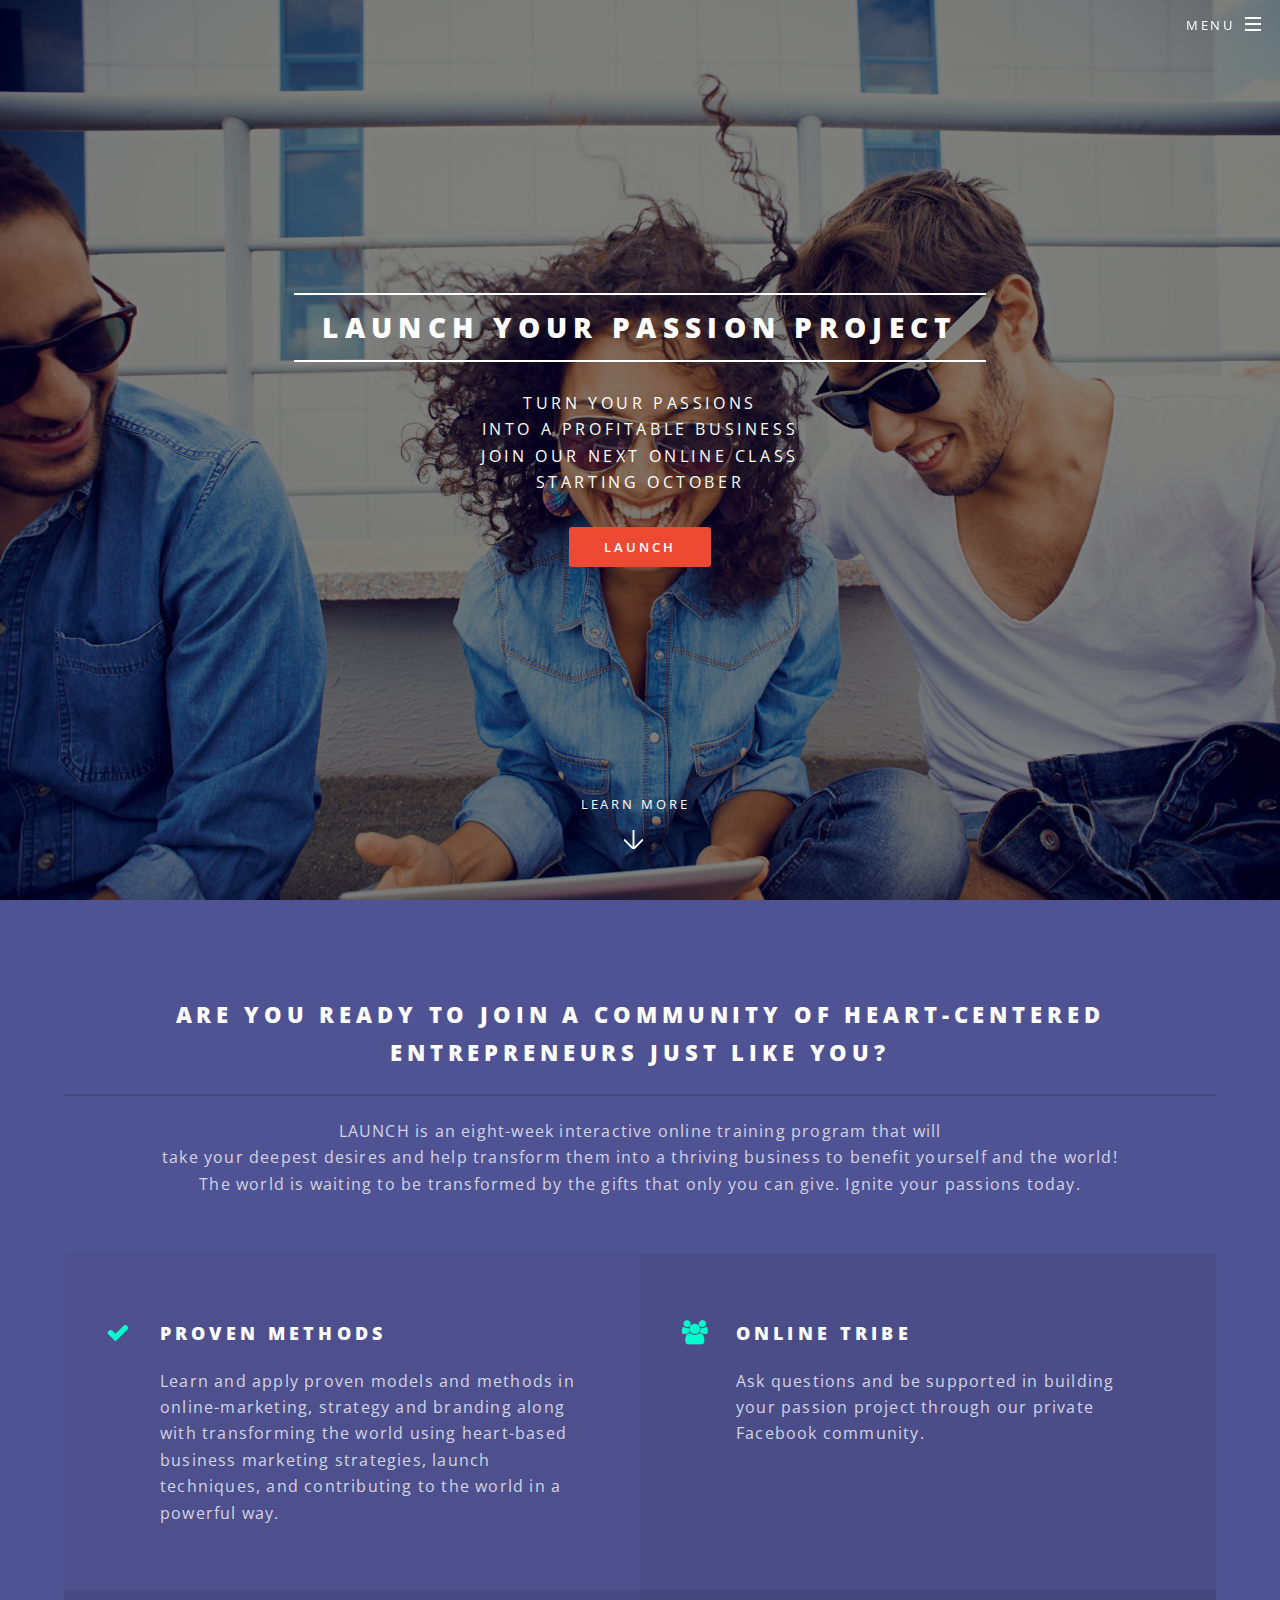
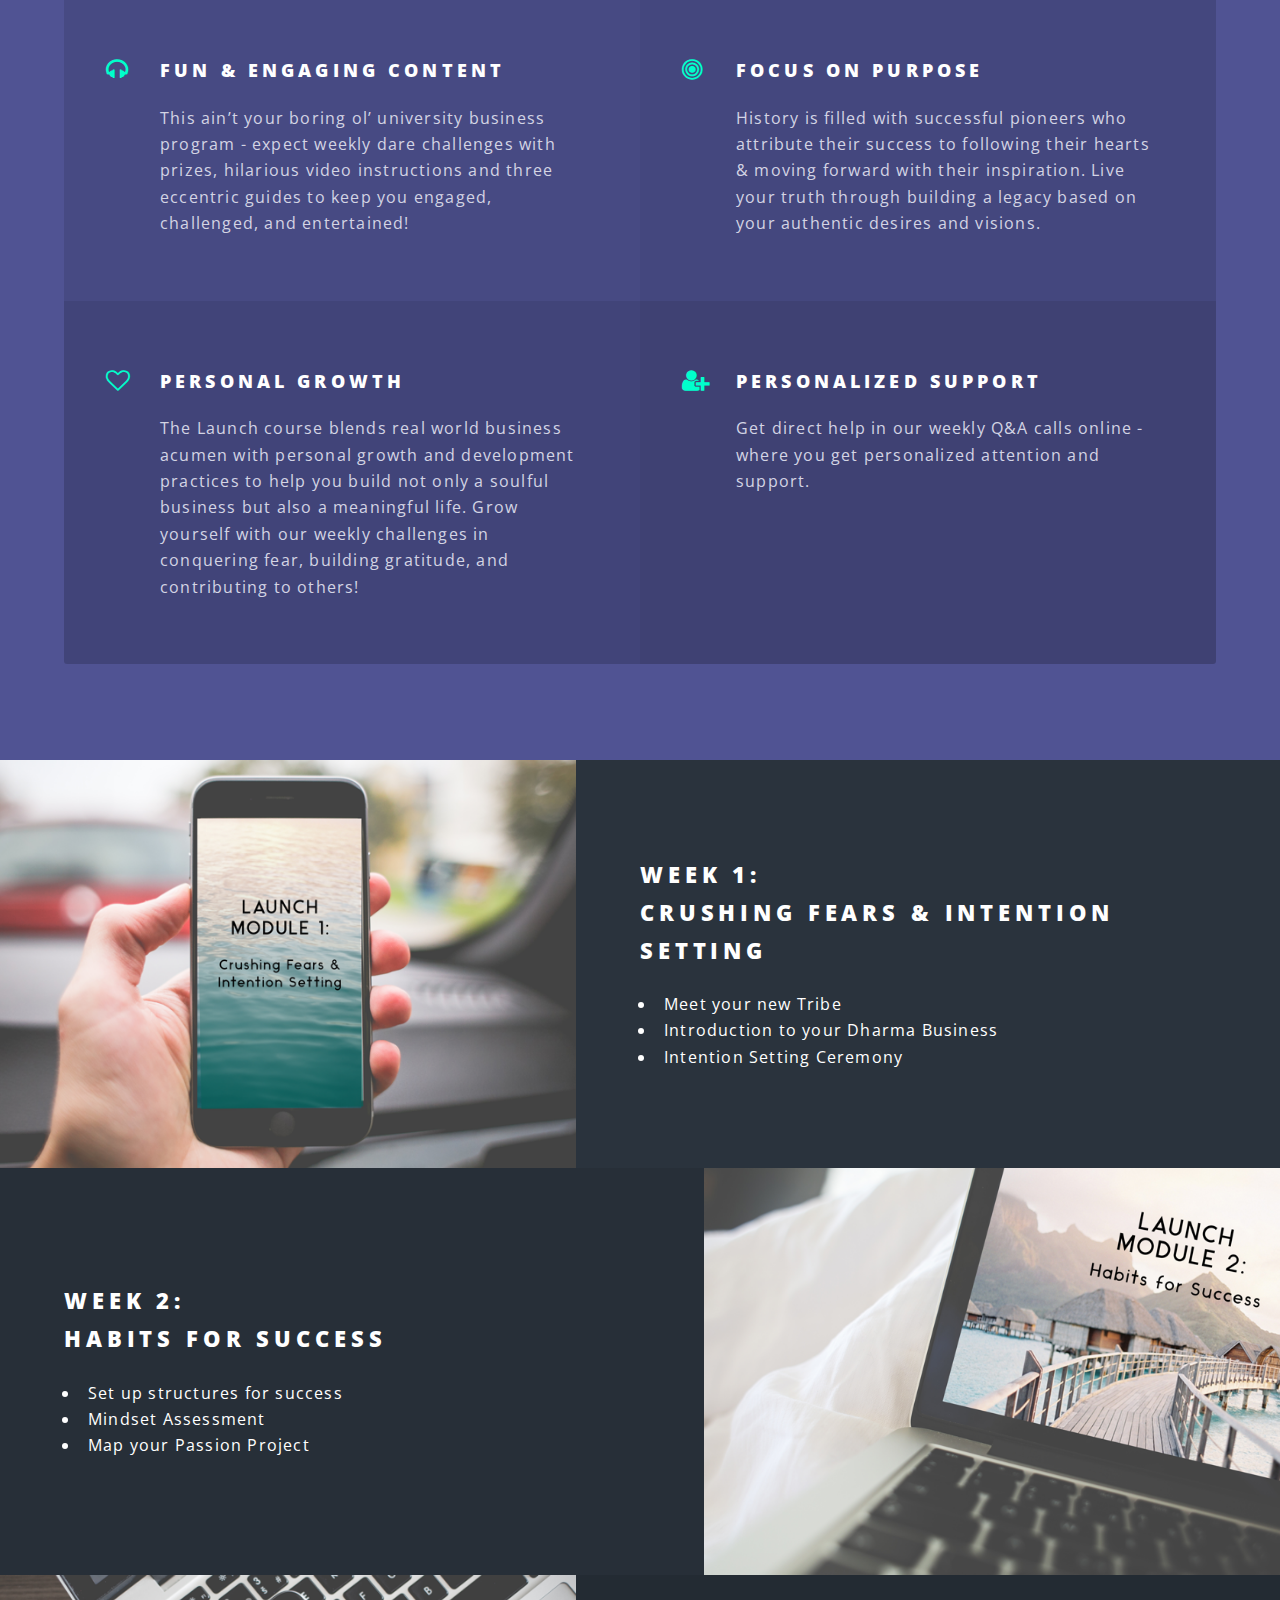
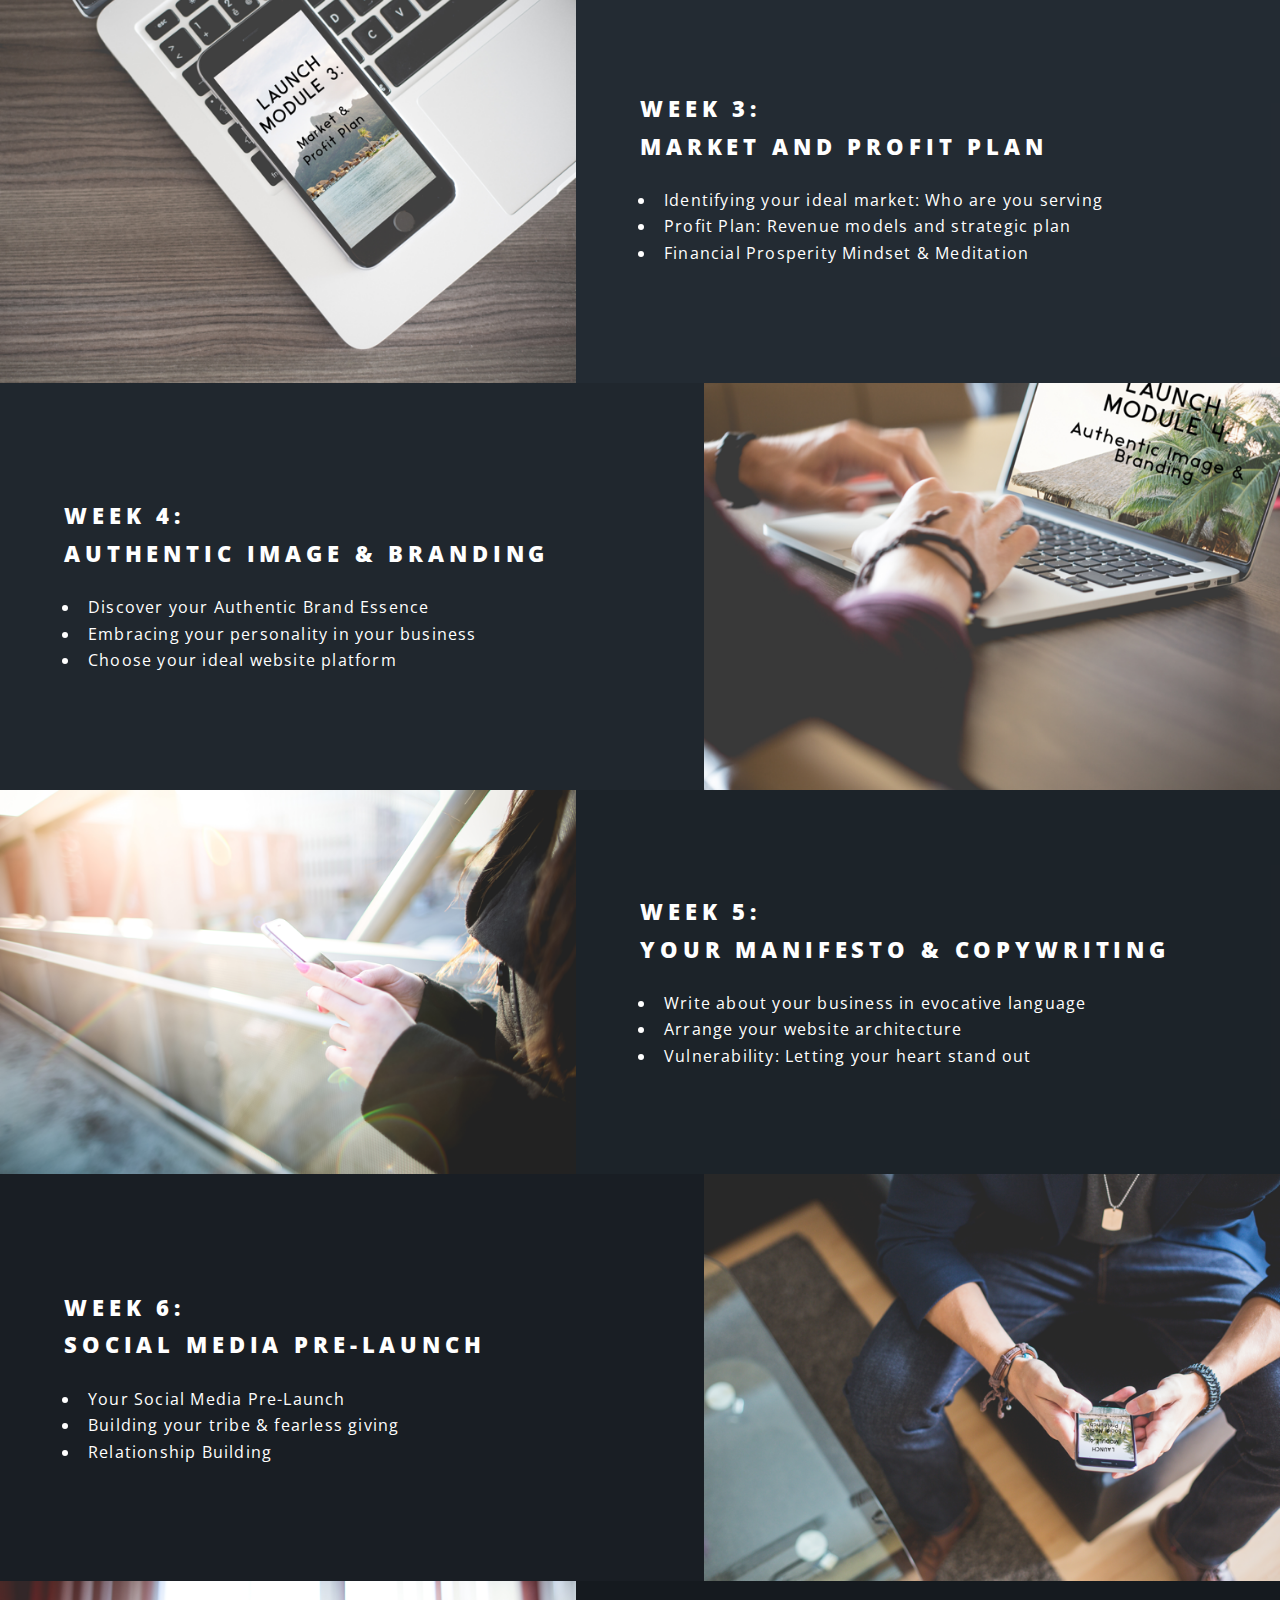
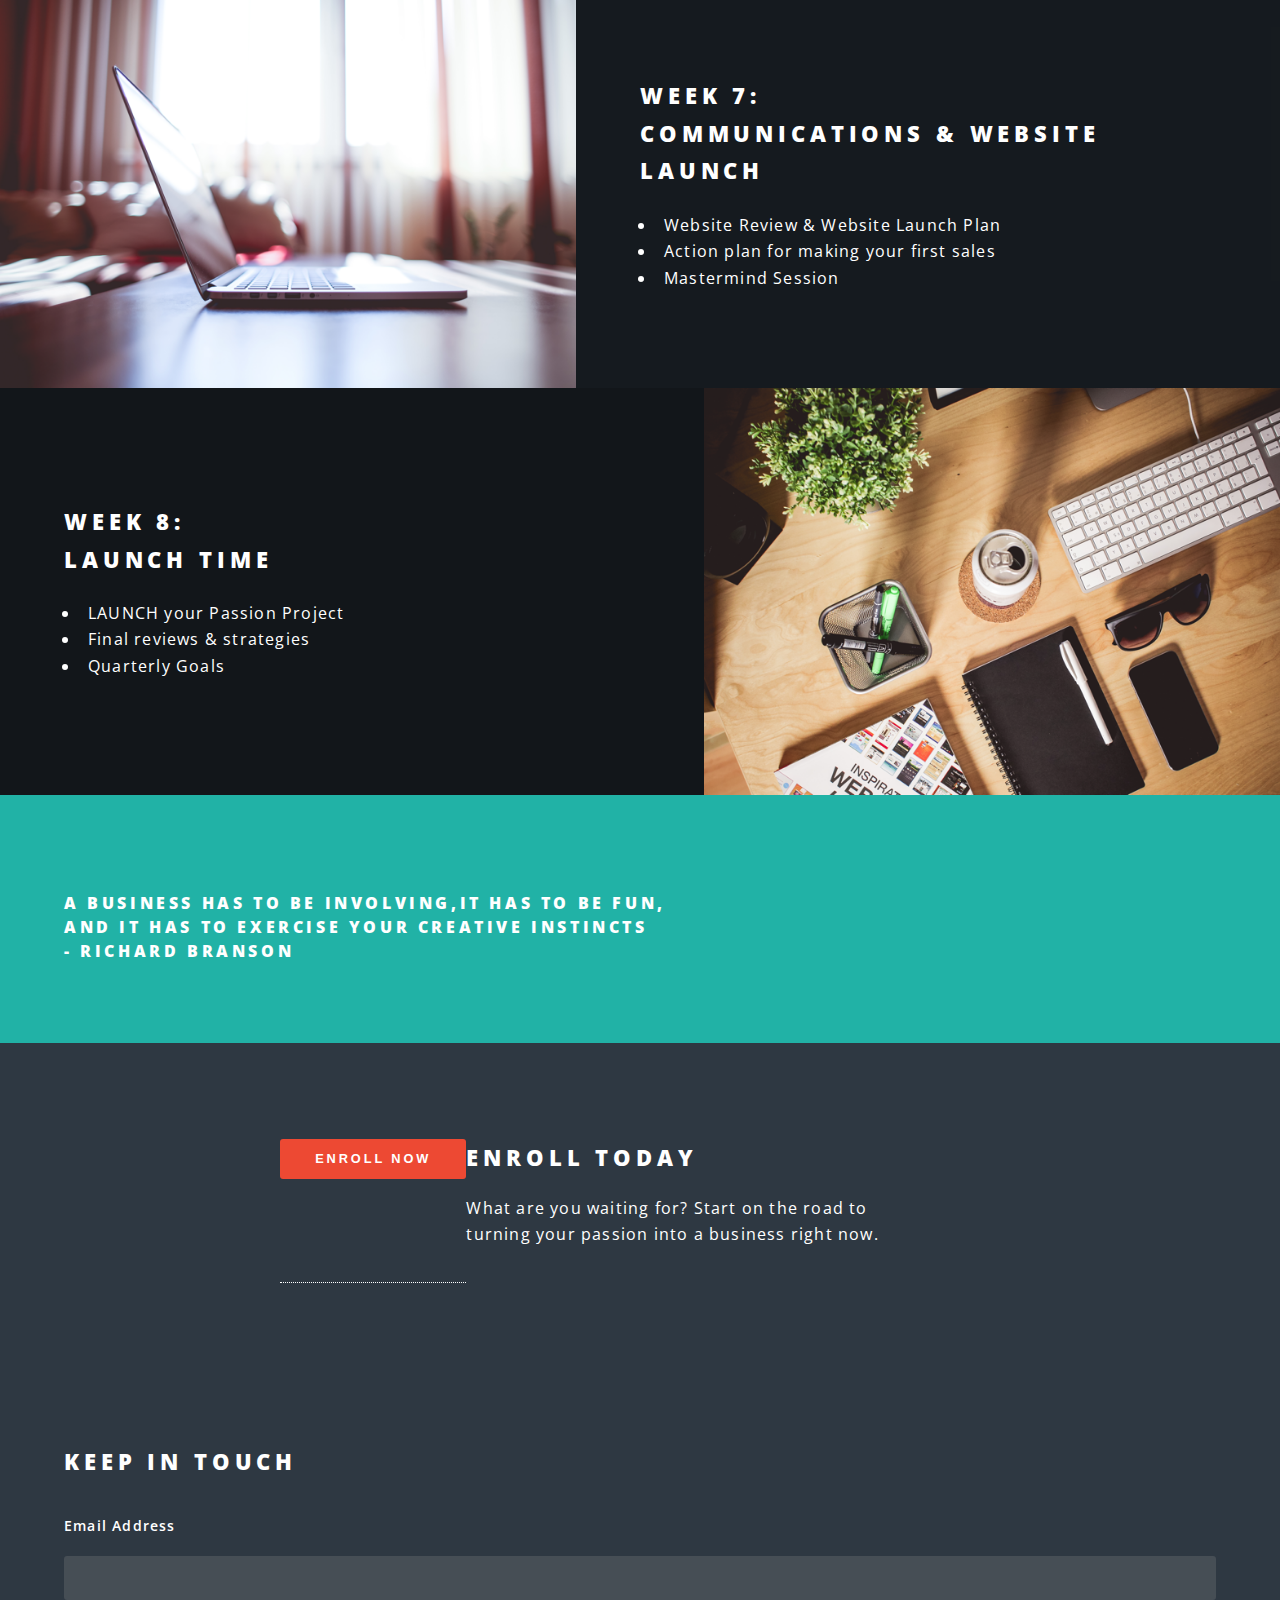
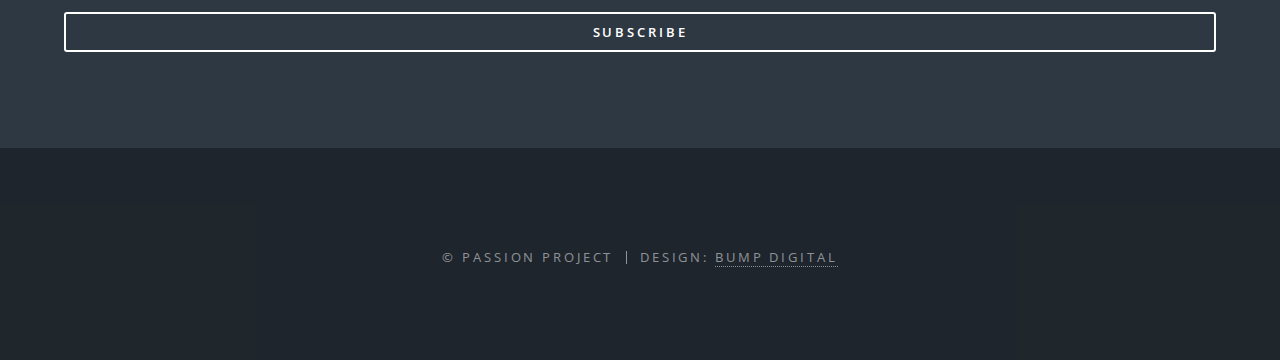
<file: index.html>
<!DOCTYPE HTML>
<!--
	Spectral by HTML5 UP
	html5up.net | @n33co
	Free for personal and commercial use under the CCA 3.0 license (html5up.net/license)
-->
<html>
	<head>
		<title>LAUNCH Your Passion Project Course</title>
		<meta charset="utf-8" />
		<meta name="viewport" content="width=device-width, initial-scale=1" />
		<!--[if lte IE 8]><script src="assets/js/ie/html5shiv.js"></script><![endif]-->
		<link rel="stylesheet" href="assets/css/main.css" />
		<!--[if lte IE 8]><link rel="stylesheet" href="assets/css/ie8.css" /><![endif]-->
		<!--[if lte IE 9]><link rel="stylesheet" href="assets/css/ie9.css" /><![endif]-->
	</head>
	<body class="landing">
	<!-- Google Tag Manager -->
	<noscript><iframe src="//www.googletagmanager.com/ns.html?id=GTM-NLBNWB"
	height="0" width="0" style="display:none;visibility:hidden"></iframe></noscript>
	<script>(function(w,d,s,l,i){w[l]=w[l]||[];w[l].push({'gtm.start':
	new Date().getTime(),event:'gtm.js'});var f=d.getElementsByTagName(s)[0],
	j=d.createElement(s),dl=l!='dataLayer'?'&l='+l:'';j.async=true;j.src=
	'//www.googletagmanager.com/gtm.js?id='+i+dl;f.parentNode.insertBefore(j,f);
	})(window,document,'script','dataLayer','GTM-NLBNWB');</script>
	<!-- End Google Tag Manager -->

		<!-- Page Wrapper -->
			<div id="page-wrapper">

				<!-- Header -->
					<header id="header" class="alt">
						<h1><a href="index.html">LAUNCH Your Passion Project</a></h1>
						<nav id="nav">
							<ul>
								<li class="special">
									<a href="#menu" class="menuToggle"><span>Menu</span></a>
									<div id="menu">
										<ul>
											<li><a href="index.html">Home</a></li>
											<li><a href="enroll.html">Sign Up</a></li>
											<li><a href="instructors.html">Meet Your Instructors</a></li>
										</ul>
									</div>
								</li>
							</ul>
						</nav>
					</header>

				<!-- Banner -->
					<section id="banner">
						<div class="inner">
							<h2>Launch Your Passion Project</h2>
							<p>Turn your passions<br /> 
							into a profitable business<br />
							Join our next online class 
							<br />starting October</p>
							<ul class="actions">
								<li><a href="#three" class="button special">LAUNCH</a></li>
							</ul>
						</div>
						<a href="#one" class="more scrolly">Learn More</a>
					</section>

				<!-- One -->
					<section id="three" class="wrapper style3 special">
						<div class="inner">
							<header class="major">
								<h2>Are you ready to join a community of heart-centered entrepreneurs just like you?</h2>
								<p>LAUNCH is an eight-week interactive online training program that will<br /> take your deepest desires and help transform them into a thriving business to benefit yourself and the world!<br />The world is waiting to be transformed by the gifts that only you can give. Ignite your passions today.  
								</p>
							</header>
							<ul class="features">
								<li class="icon fa-check">
									<h3>Proven Methods</h3>
									<p>Learn and apply proven models and methods in online-marketing, strategy and branding along with transforming the world using heart-based business marketing strategies, launch techniques, and contributing to the world in a powerful way.</p>
								</li>
								<li class="icon fa-users">
									<h3>Online Tribe</h3>
									<p>Ask questions and be supported in building your passion project through our private Facebook community.</p>
								</li>
								<li class="icon fa-headphones">
									<h3>Fun & Engaging Content</h3>
									<p>This ain’t your boring ol’ university business program - expect weekly dare challenges with prizes, hilarious video instructions and three eccentric guides to keep you engaged, challenged, and entertained!  </p>
								</li>
								<li class="icon fa-bullseye">
									<h3>Focus on Purpose</h3>
									<p>  History is filled with successful pioneers who attribute their success to following their hearts &      
    moving forward with their inspiration. Live your truth through building a legacy based on your 
    authentic desires and visions. </p>
								</li>
								<li class="icon fa-heart-o">
									<h3>Personal Growth</h3>
									<p>The Launch course blends real world business acumen with personal growth and development practices to help you build not only a soulful business but also a meaningful life. 
Grow yourself with our weekly challenges in conquering fear, building gratitude, and contributing to others!</p>
								</li>
								<li class="icon fa-user-plus">
									<h3>Personalized Support</h3>
									<p>Get direct help in our weekly Q&A calls online - where you get personalized attention and support. </p>
								</li>
							</ul>
						</div>
					</section>

		<!-- 			<section id="one" class="wrapper style1 special">
						<div class="inner">
							<header class="major">
								<h2>Create a business with soul<br />
								live your truth</h2>
								<p>Hear the stories of people just like you who had a burning desire and turned their dream into a reality:</p>
							</header>
							<ul>
								<li><blockquote><p><span class="icon fa-quote-left">   By the end of the 8 weeks I had a fully developed online store and a great business model. I learned that if you just follow the inspiration and don’t worry about the how, it all just comes together.</p>
								<p>I am truly grateful for each of the gifts and talents that both Phoenix and Alecia offer. They make an amazing team. I would not have Goddess Flow today if it wasn’t for them, The Passion Project and their love and support. I would recommend the course to anyone who is looking for a change of pace or just hasn’t found their passion yet. The Passion Project will most definitely open you up and get you there.</p></blockquote>
								<h5>Harmony Woodington, Goddess Flow</h5>
								</li>
								<li>
									<blockquote><p><span class="icon fa-quote-left">  Before deciding to join The Launch Program with Alecia & Phoenix, I was concerned about my lack of a defined business idea to pursue. Yet during the course, I became increasingly confident in my direction towards developing a ‘solo design venture’.</p>
									
									<p>I worked through my resistance and invested in myself, regardless of my doubt, in rediscovering my love for design and art, which has now propelled me to launch my own design firm. In working with Phoenix & Alecia through the program I have now identified my brand identity, company name, and I have launched my website.</p>
									
									<p>Alecia & Phoenix both possess a uniquely supportive ability to inspire others to take bold action to transform one's way of looking at work. It has shifted my doubt to confidence in my abilities and actions. I highly recommend joining the course - to anyone that is willing and eager to move beyond the conventional work world of jobs and resumes.</p></blockquote>
									<h5>Murray Johnston, Designer</h5>
								</li>
							</ul>
								<!-- <ul class="icons major">
									<li><span class="icon fa-diamond major style1"><span class="label">Lorem</span></span></li>
									<li><span class="icon fa-heart-o major style2"><span class="label">Ipsum</span></span></li>
									<li><span class="icon fa-code major style3"><span class="label">Dolor</span></span></li>
								</ul> -->
						</div>
					</section>

				<!-- Two -->
					<section id="two" class="wrapper alt style2">
						<section class="spotlight">
							<div class="image"><img src="images/module1.png" alt="" /></div><div class="content">
								<h2>Week 1:<br />Crushing Fears & Intention Setting</h2>
								<ul>
									<li>Meet your new Tribe</li>
									<li>Introduction to your Dharma Business</li>
									<li>Intention Setting Ceremony</li>
								</ul>
							</div>
						</section>
						<section class="spotlight">
							<div class="image"><img src="images/module2.png" alt="" /></div><div class="content">
								<h2>Week 2:<br />Habits for Success</h2>
								<ul>
									<li>Set up structures for success</li>
									<li>Mindset Assessment</li>
									<li>Map your Passion Project</li>
								</ul>
							</div>
						</section>
						<section class="spotlight">
							<div class="image"><img src="images/module3.png" alt="" /></div><div class="content">
								<h2>Week 3:<br />Market and Profit Plan</h2>
								<ul>
									<li>Identifying your ideal market: Who are you serving</li>
									<li>Profit Plan: Revenue models and strategic plan</li>
									<li>Financial Prosperity Mindset & Meditation</li>
								</ul>
							</div>
						</section>
						<section class="spotlight">
							<div class="image"><img src="images/Module4.png" alt="" /></div><div class="content">
								<h2>Week 4:<br />Authentic Image & Branding</h2>
								<ul>
									<li>Discover your Authentic Brand Essence</li>
									<li>Embracing your personality in your business</li>
									<li>Choose your ideal website platform</li>
								</ul>
							</div>
						</section>
						<section class="spotlight">
							<div class="image"><img src="images/module5.png" alt="" /></div><div class="content">
								<h2>Week 5:<br />Your Manifesto & Copywriting</h2>
								<ul>
									<li>Write about your business in evocative language</li>
									<li>Arrange your website architecture</li>
									<li>Vulnerability: Letting your heart stand out</li>
								</ul>
							</div>
						</section>
						<section class="spotlight">
							<div class="image"><img src="images/module6.png" alt="" /></div><div class="content">
								<h2>Week 6:<br />Social Media Pre-Launch</h2>
								<ul>
									<li>Your Social Media Pre-Launch</li>
									<li>Building your tribe & fearless giving</li>
									<li>Relationship Building</li>
								</ul>
							</div>
						</section>
						<section class="spotlight">
							<div class="image"><img src="images/module7.png" alt="" /></div><div class="content">
								<h2>Week 7:<br />Communications & Website Launch</h2>
								<ul>
									<li>Website Review & Website Launch Plan</li>
									<li>Action plan for making your first sales</li>
									<li>Mastermind Session</li>
								</ul>
							</div>
						</section>
						<section class="spotlight">
							<div class="image"><img src="images/module8.png" alt="" /></div><div class="content">
								<h2>Week 8:<br />Launch Time</h2>
								<ul>
									<li>LAUNCH your Passion Project</li>
									<li>Final reviews & strategies</li>
									<li>Quarterly Goals</li>
								</ul>
							</div>
						</section>
					</section>

					<section class="wrapper style1">
						<div class="inner">
							<h4>A business has to be involving,it has to be fun,<br /> and it has to exercise your creative instincts<br /> - Richard Branson</h4>
						</div>
					</section>

				<!-- Three -->


				<!-- CTA -->
					<section id="cta" class="wrapper style4">
						<div class="inner">
							<header>
								<h2>Enroll Today</h2>
								<p>What are you waiting for? Start on the road to turning your passion into a business right now.</p>
							</header>
							<a href="enroll.html"><button class="button special fit">Enroll Now</button></a>
						</div>
					</section>
				<!-- MAILCHIMP -->
					<section class="wrapper">
						<div class="inner">
							<header>
								<h2>Keep in Touch</h2>
								<p></p>
							</header>
							<!-- Begin MailChimp Signup Form -->
							<div id="mc_embed_signup">
							<form action="//squarespace.us10.list-manage.com/subscribe/post?u=7b215c1a5289bb30c2d36f547&amp;id=8c788495fd" method="post" id="mc-embedded-subscribe-form" name="mc-embedded-subscribe-form" class="validate" target="_blank" novalidate>
							    <div id="mc_embed_signup_scroll">
							<div class="mc-field-group">
								<label for="mce-EMAIL">Email Address
							</label>
								<input type="email" value="" name="EMAIL" class="required email" id="mce-EMAIL">
							</div>
								<div id="mce-responses" class="clear">
									<div class="response" id="mce-error-response" style="display:none"></div>
									<div class="response" id="mce-success-response" style="display:none"></div>
								</div>    <!-- real people should not fill this in and expect good things - do not remove this or risk form bot signups-->
							    <div style="position: absolute; left: -5000px;"><input type="text" name="b_7b215c1a5289bb30c2d36f547_8c788495fd" tabindex="-1" value=""></div>
							    <div class="clear"><input type="submit" value="Subscribe" name="subscribe" id="mc-embedded-subscribe" class="button fit"></div>
							    </div>
							</form>
							</div>

							<!--End mc_embed_signup-->
						</div>
					</section>
					<!-- TEAM -->
<!-- 					<section class="team">
						<div>
							<div class="Phoenix">
								<h2>Phoenix</h2>
								<h5>Co-Founder and Fire-Starter</h5>
								<img src="" alt="Phoenix Rising">
							</div>
							<div class="Spirit">
								<h2>Spirit</h2>
								<h5>Co-Founder and Fire-Starter</h5>
								<img src="" alt="">
							</div>
							<div class="Corbin">
								<h2>Corbin</h2>
								<h5>Director of Technology and Innovation</h5>
								<img src="" alt="">
							</div>
						</div>
					</section> -->

				<!-- Footer -->
					<footer id="footer">
						<!-- <ul class="icons">
							<li><a href="#" class="icon fa-facebook"><span class="label">Facebook</span></a></li>
							<li><a href="#" class="icon fa-twitter"><span class="label">Twitter</span></a></li>
							<li><a href="#" class="icon fa-instagram"><span class="label">Instagram</span></a></li>
							<li><a href="#" class="icon fa-envelope-o"><span class="label">Email</span></a></li>
						</ul> -->
						<ul class="copyright">
							<li>&copy; Passion Project</li><li>Design: <a href="http://www.bumpdigital.io">BUMP Digital</a></li>
						</ul>
					</footer>
			</div>

		<!-- Scripts -->
			<script src="assets/js/jquery.min.js"></script>
			<script src="assets/js/jquery.scrollex.min.js"></script>
			<script src="assets/js/jquery.scrolly.min.js"></script>
			<script src="assets/js/skel.min.js"></script>
			<script src="assets/js/util.js"></script>
			<!--[if lte IE 8]><script src="assets/js/ie/respond.min.js"></script><![endif]-->
			<script src="assets/js/main.js"></script>

	</body>
</html>
</file>
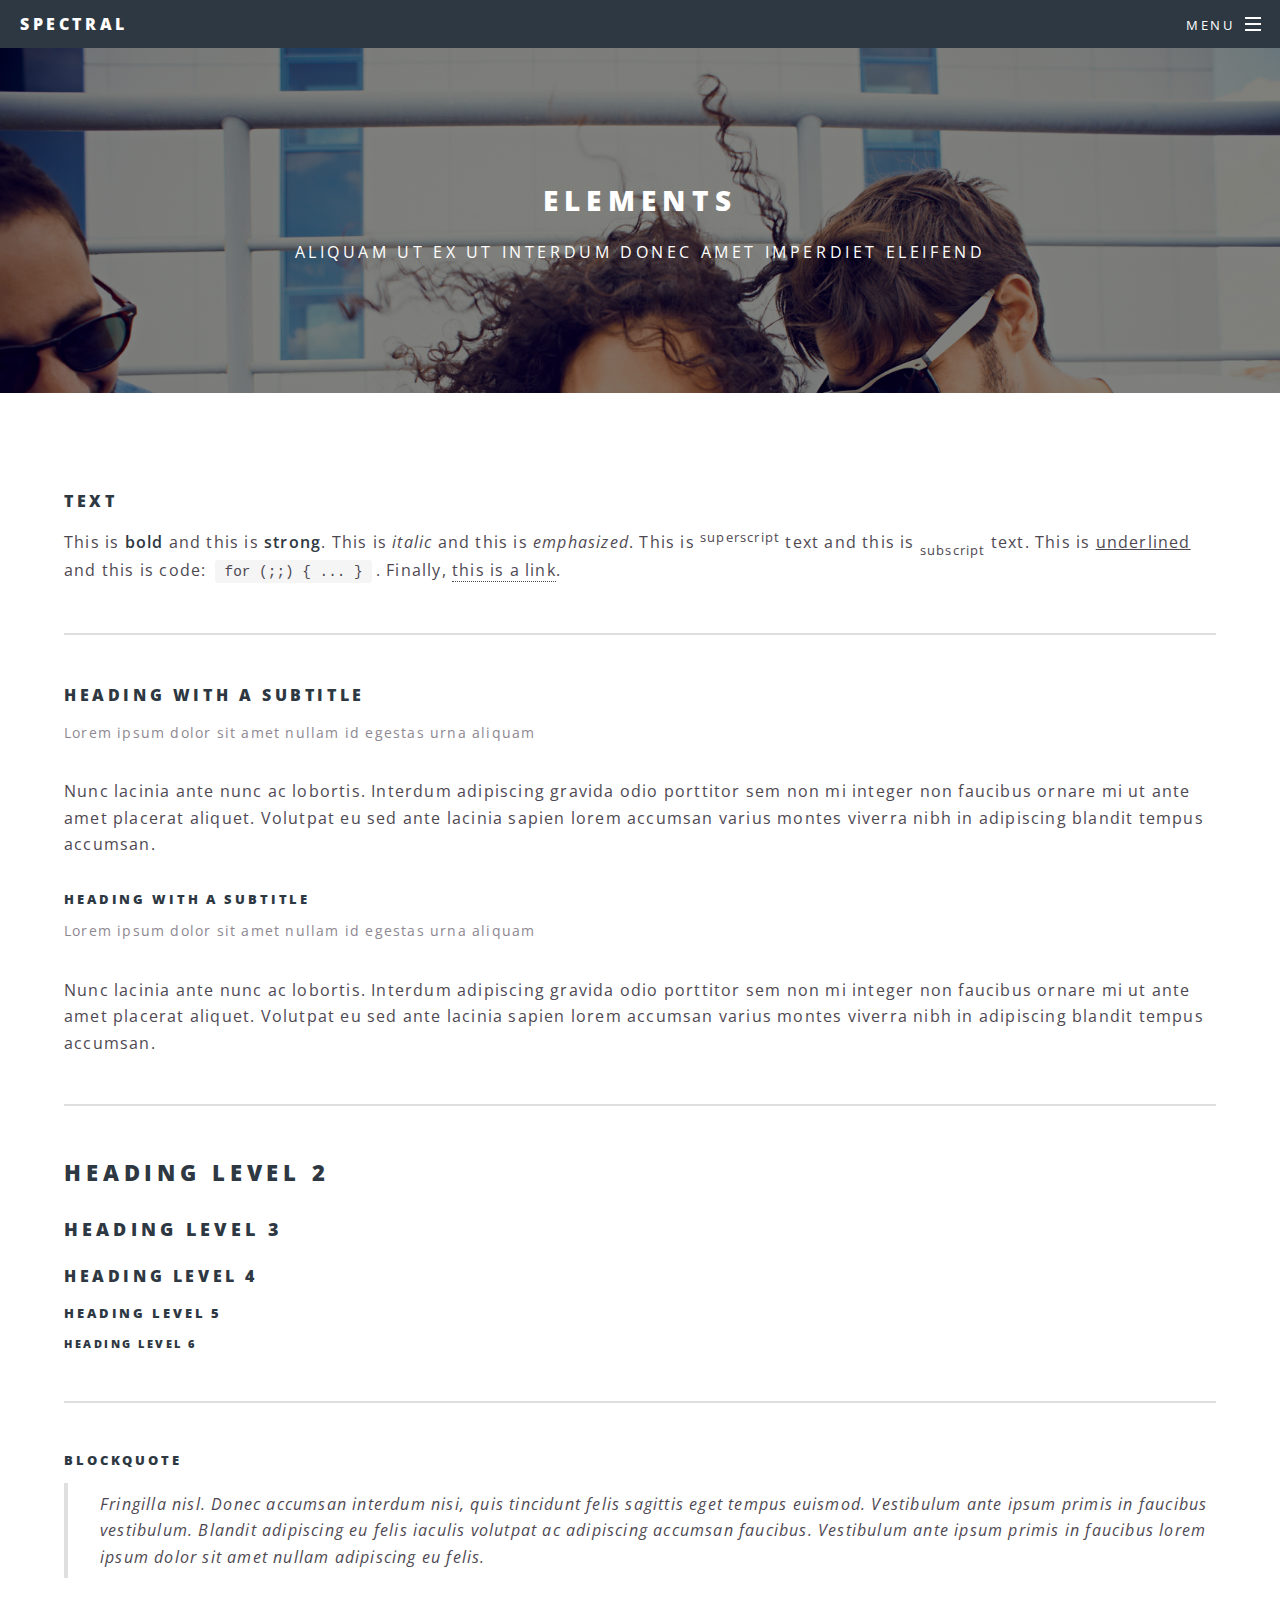
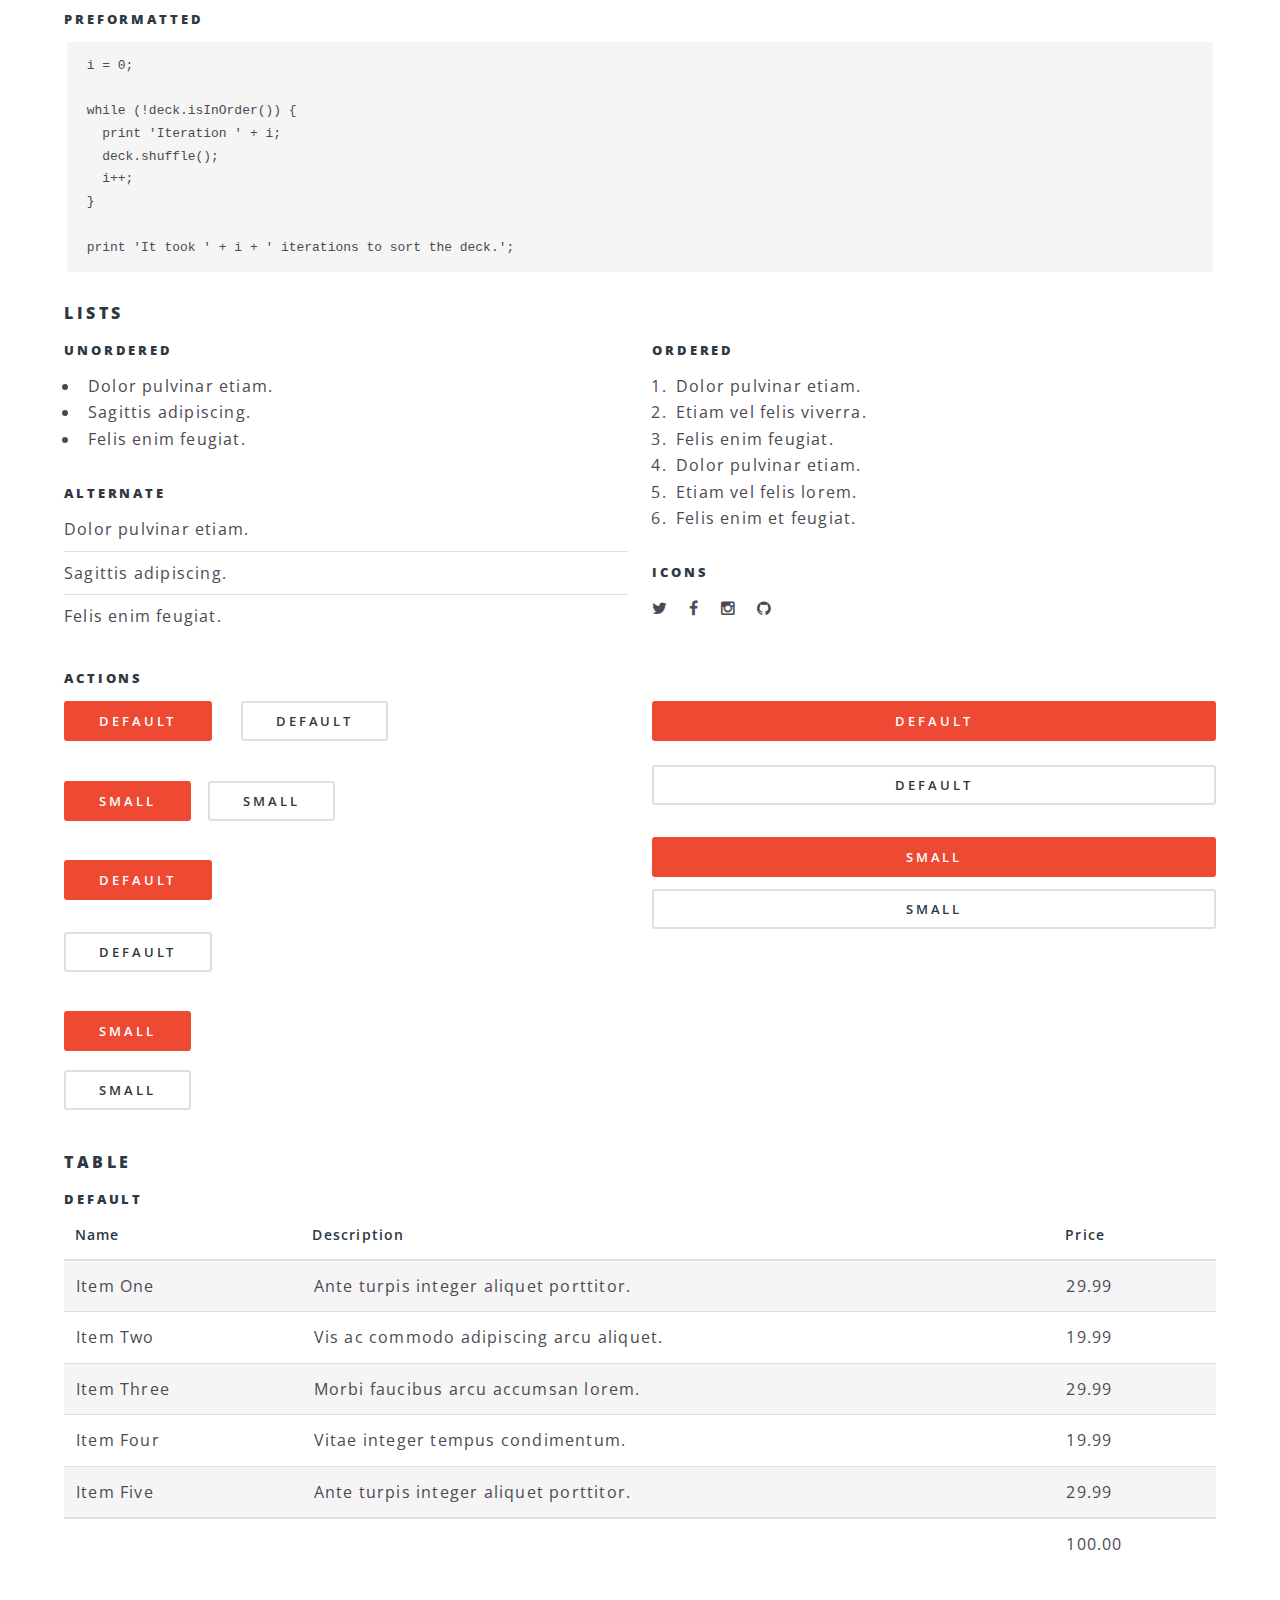
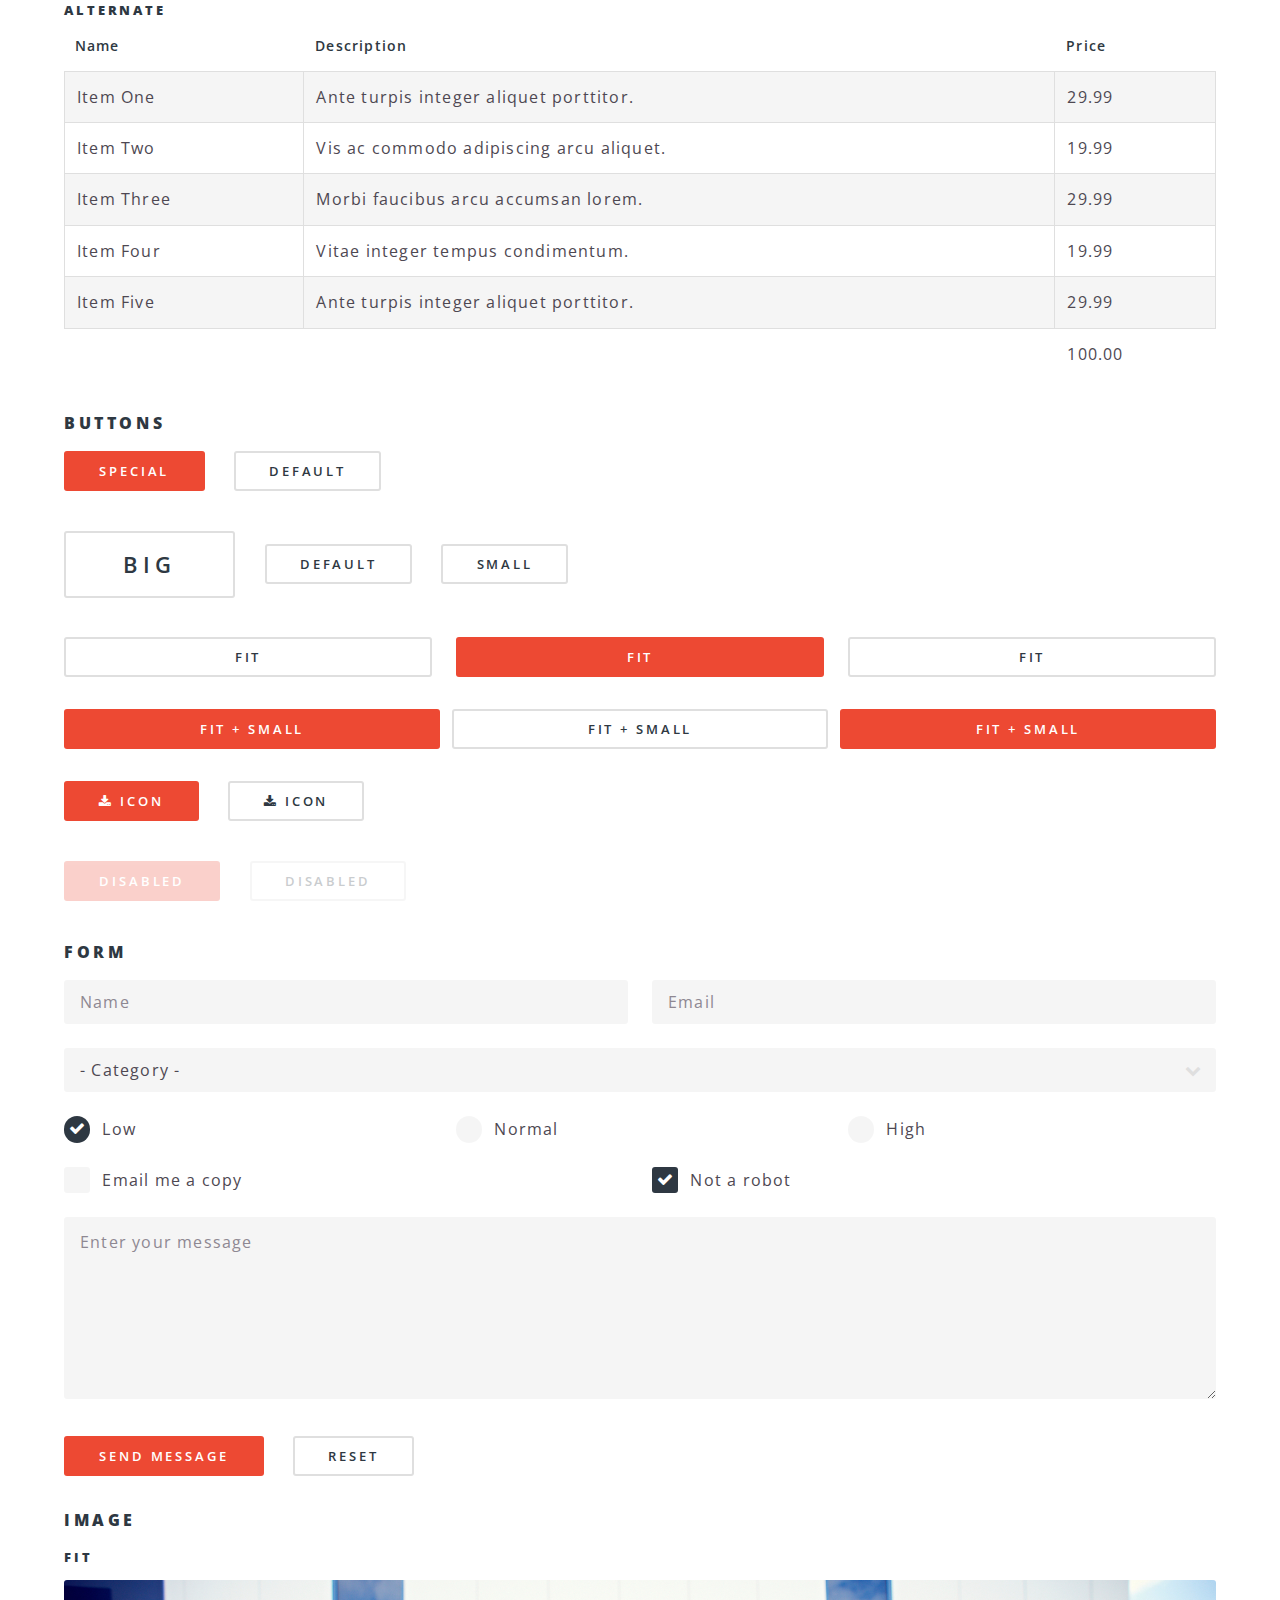
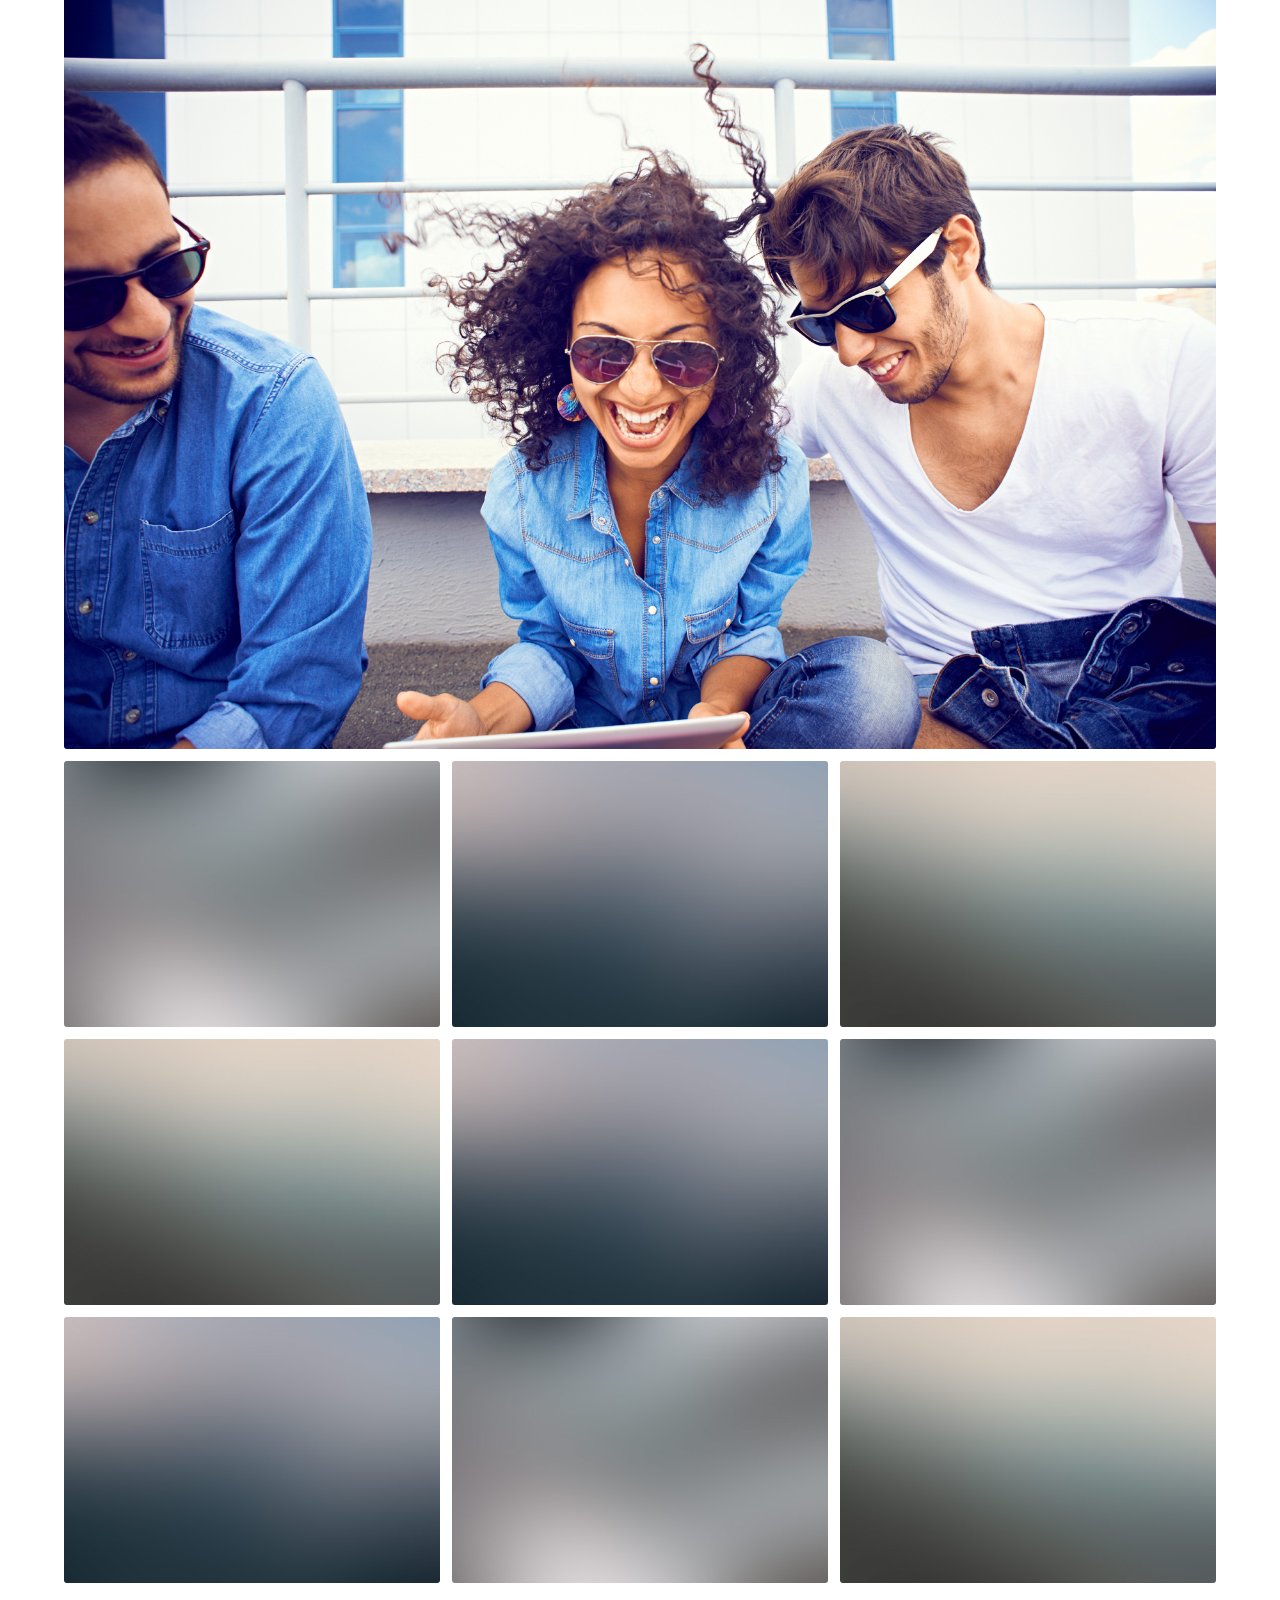
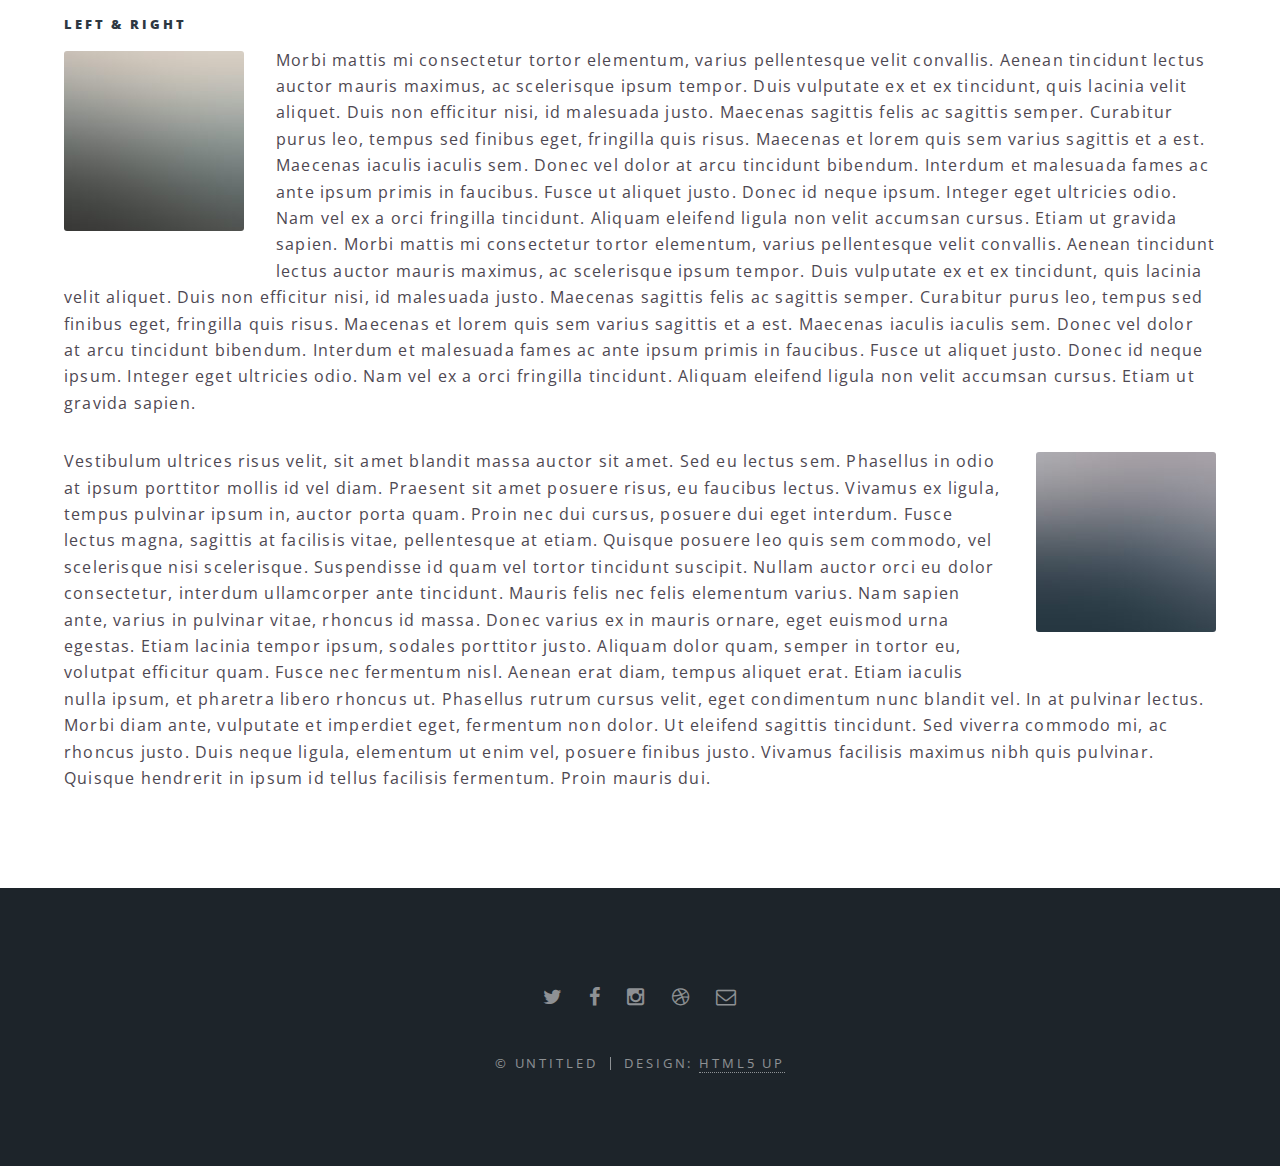
<file: elements.html>
<!DOCTYPE HTML>
<!--
	Spectral by HTML5 UP
	html5up.net | @n33co
	Free for personal and commercial use under the CCA 3.0 license (html5up.net/license)
-->
<html>
	<head>
		<title>Elements - Spectral by HTML5 UP</title>
		<meta charset="utf-8" />
		<meta name="viewport" content="width=device-width, initial-scale=1" />
		<!--[if lte IE 8]><script src="assets/js/ie/html5shiv.js"></script><![endif]-->
		<link rel="stylesheet" href="assets/css/main.css" />
		<!--[if lte IE 8]><link rel="stylesheet" href="assets/css/ie8.css" /><![endif]-->
		<!--[if lte IE 9]><link rel="stylesheet" href="assets/css/ie9.css" /><![endif]-->
	</head>
	<body>
	<!-- Google Tag Manager -->
	<noscript><iframe src="//www.googletagmanager.com/ns.html?id=GTM-NLBNWB"
	height="0" width="0" style="display:none;visibility:hidden"></iframe></noscript>
	<script>(function(w,d,s,l,i){w[l]=w[l]||[];w[l].push({'gtm.start':
	new Date().getTime(),event:'gtm.js'});var f=d.getElementsByTagName(s)[0],
	j=d.createElement(s),dl=l!='dataLayer'?'&l='+l:'';j.async=true;j.src=
	'//www.googletagmanager.com/gtm.js?id='+i+dl;f.parentNode.insertBefore(j,f);
	})(window,document,'script','dataLayer','GTM-NLBNWB');</script>
	<!-- End Google Tag Manager -->

		<!-- Page Wrapper -->
			<div id="page-wrapper">

				<!-- Header -->
					<header id="header">
						<h1><a href="index.html">Spectral</a></h1>
						<nav id="nav">
							<ul>
								<li class="special">
									<a href="#menu" class="menuToggle"><span>Menu</span></a>
									<div id="menu">
										<ul>
											<li><a href="index.html">Home</a></li>
											<li><a href="generic.html">Generic</a></li>
											<li><a href="elements.html">Elements</a></li>
											<li><a href="#">Sign Up</a></li>
											<li><a href="#">Log In</a></li>
										</ul>
									</div>
								</li>
							</ul>
						</nav>
					</header>

				<!-- Main -->
					<article id="main">
						<header>
							<h2>Elements</h2>
							<p>Aliquam ut ex ut interdum donec amet imperdiet eleifend</p>
						</header>
						<section class="wrapper style5">
							<div class="inner">

								<section>
									<h4>Text</h4>
									<p>This is <b>bold</b> and this is <strong>strong</strong>. This is <i>italic</i> and this is <em>emphasized</em>.
									This is <sup>superscript</sup> text and this is <sub>subscript</sub> text.
									This is <u>underlined</u> and this is code: <code>for (;;) { ... }</code>. Finally, <a href="#">this is a link</a>.</p>
									<hr />
									<header>
										<h4>Heading with a Subtitle</h4>
										<p>Lorem ipsum dolor sit amet nullam id egestas urna aliquam</p>
									</header>
									<p>Nunc lacinia ante nunc ac lobortis. Interdum adipiscing gravida odio porttitor sem non mi integer non faucibus ornare mi ut ante amet placerat aliquet. Volutpat eu sed ante lacinia sapien lorem accumsan varius montes viverra nibh in adipiscing blandit tempus accumsan.</p>
									<header>
										<h5>Heading with a Subtitle</h5>
										<p>Lorem ipsum dolor sit amet nullam id egestas urna aliquam</p>
									</header>
									<p>Nunc lacinia ante nunc ac lobortis. Interdum adipiscing gravida odio porttitor sem non mi integer non faucibus ornare mi ut ante amet placerat aliquet. Volutpat eu sed ante lacinia sapien lorem accumsan varius montes viverra nibh in adipiscing blandit tempus accumsan.</p>
									<hr />
									<h2>Heading Level 2</h2>
									<h3>Heading Level 3</h3>
									<h4>Heading Level 4</h4>
									<h5>Heading Level 5</h5>
									<h6>Heading Level 6</h6>
									<hr />
									<h5>Blockquote</h5>
									<blockquote>Fringilla nisl. Donec accumsan interdum nisi, quis tincidunt felis sagittis eget tempus euismod. Vestibulum ante ipsum primis in faucibus vestibulum. Blandit adipiscing eu felis iaculis volutpat ac adipiscing accumsan faucibus. Vestibulum ante ipsum primis in faucibus lorem ipsum dolor sit amet nullam adipiscing eu felis.</blockquote>
									<h5>Preformatted</h5>
									<pre><code>i = 0;

while (!deck.isInOrder()) {
  print 'Iteration ' + i;
  deck.shuffle();
  i++;
}

print 'It took ' + i + ' iterations to sort the deck.';</code></pre>
								</section>

								<section>
									<h4>Lists</h4>
									<div class="row">
										<div class="6u 12u$(medium)">
											<h5>Unordered</h5>
											<ul>
												<li>Dolor pulvinar etiam.</li>
												<li>Sagittis adipiscing.</li>
												<li>Felis enim feugiat.</li>
											</ul>
											<h5>Alternate</h5>
											<ul class="alt">
												<li>Dolor pulvinar etiam.</li>
												<li>Sagittis adipiscing.</li>
												<li>Felis enim feugiat.</li>
											</ul>
										</div>
										<div class="6u$ 12u$(medium)">
											<h5>Ordered</h5>
											<ol>
												<li>Dolor pulvinar etiam.</li>
												<li>Etiam vel felis viverra.</li>
												<li>Felis enim feugiat.</li>
												<li>Dolor pulvinar etiam.</li>
												<li>Etiam vel felis lorem.</li>
												<li>Felis enim et feugiat.</li>
											</ol>
											<h5>Icons</h5>
											<ul class="icons">
												<li><a href="#" class="icon fa-twitter"><span class="label">Twitter</span></a></li>
												<li><a href="#" class="icon fa-facebook"><span class="label">Facebook</span></a></li>
												<li><a href="#" class="icon fa-instagram"><span class="label">Instagram</span></a></li>
												<li><a href="#" class="icon fa-github"><span class="label">Github</span></a></li>
											</ul>
										</div>
									</div>
									<h5>Actions</h5>
									<div class="row">
										<div class="6u 12u$(medium)">
											<ul class="actions">
												<li><a href="#" class="button special">Default</a></li>
												<li><a href="#" class="button">Default</a></li>
											</ul>
											<ul class="actions small">
												<li><a href="#" class="button special small">Small</a></li>
												<li><a href="#" class="button small">Small</a></li>
											</ul>
											<ul class="actions vertical">
												<li><a href="#" class="button special">Default</a></li>
												<li><a href="#" class="button">Default</a></li>
											</ul>
											<ul class="actions vertical small">
												<li><a href="#" class="button special small">Small</a></li>
												<li><a href="#" class="button small">Small</a></li>
											</ul>
										</div>
										<div class="6u 12u$(medium)">
											<ul class="actions vertical">
												<li><a href="#" class="button special fit">Default</a></li>
												<li><a href="#" class="button fit">Default</a></li>
											</ul>
											<ul class="actions vertical small">
												<li><a href="#" class="button special small fit">Small</a></li>
												<li><a href="#" class="button small fit">Small</a></li>
											</ul>
										</div>
									</div>
								</section>

								<section>
									<h4>Table</h4>
									<h5>Default</h5>
									<div class="table-wrapper">
										<table>
											<thead>
												<tr>
													<th>Name</th>
													<th>Description</th>
													<th>Price</th>
												</tr>
											</thead>
											<tbody>
												<tr>
													<td>Item One</td>
													<td>Ante turpis integer aliquet porttitor.</td>
													<td>29.99</td>
												</tr>
												<tr>
													<td>Item Two</td>
													<td>Vis ac commodo adipiscing arcu aliquet.</td>
													<td>19.99</td>
												</tr>
												<tr>
													<td>Item Three</td>
													<td> Morbi faucibus arcu accumsan lorem.</td>
													<td>29.99</td>
												</tr>
												<tr>
													<td>Item Four</td>
													<td>Vitae integer tempus condimentum.</td>
													<td>19.99</td>
												</tr>
												<tr>
													<td>Item Five</td>
													<td>Ante turpis integer aliquet porttitor.</td>
													<td>29.99</td>
												</tr>
											</tbody>
											<tfoot>
												<tr>
													<td colspan="2"></td>
													<td>100.00</td>
												</tr>
											</tfoot>
										</table>
									</div>

									<h5>Alternate</h5>
									<div class="table-wrapper">
										<table class="alt">
											<thead>
												<tr>
													<th>Name</th>
													<th>Description</th>
													<th>Price</th>
												</tr>
											</thead>
											<tbody>
												<tr>
													<td>Item One</td>
													<td>Ante turpis integer aliquet porttitor.</td>
													<td>29.99</td>
												</tr>
												<tr>
													<td>Item Two</td>
													<td>Vis ac commodo adipiscing arcu aliquet.</td>
													<td>19.99</td>
												</tr>
												<tr>
													<td>Item Three</td>
													<td> Morbi faucibus arcu accumsan lorem.</td>
													<td>29.99</td>
												</tr>
												<tr>
													<td>Item Four</td>
													<td>Vitae integer tempus condimentum.</td>
													<td>19.99</td>
												</tr>
												<tr>
													<td>Item Five</td>
													<td>Ante turpis integer aliquet porttitor.</td>
													<td>29.99</td>
												</tr>
											</tbody>
											<tfoot>
												<tr>
													<td colspan="2"></td>
													<td>100.00</td>
												</tr>
											</tfoot>
										</table>
									</div>
								</section>

								<section>
									<h4>Buttons</h4>
									<ul class="actions">
										<li><a href="#" class="button special">Special</a></li>
										<li><a href="#" class="button">Default</a></li>
									</ul>
									<ul class="actions">
										<li><a href="#" class="button big">Big</a></li>
										<li><a href="#" class="button">Default</a></li>
										<li><a href="#" class="button small">Small</a></li>
									</ul>
									<ul class="actions fit">
										<li><a href="#" class="button fit">Fit</a></li>
										<li><a href="#" class="button special fit">Fit</a></li>
										<li><a href="#" class="button fit">Fit</a></li>
									</ul>
									<ul class="actions fit small">
										<li><a href="#" class="button special fit small">Fit + Small</a></li>
										<li><a href="#" class="button fit small">Fit + Small</a></li>
										<li><a href="#" class="button special fit small">Fit + Small</a></li>
									</ul>
									<ul class="actions">
										<li><a href="#" class="button special icon fa-download">Icon</a></li>
										<li><a href="#" class="button icon fa-download">Icon</a></li>
									</ul>
									<ul class="actions">
										<li><span class="button special disabled">Disabled</span></li>
										<li><span class="button disabled">Disabled</span></li>
									</ul>
								</section>

								<section>
									<h4>Form</h4>
									<form method="post" action="#">
										<div class="row uniform">
											<div class="6u 12u$(xsmall)">
												<input type="text" name="demo-name" id="demo-name" value="" placeholder="Name" />
											</div>
											<div class="6u$ 12u$(xsmall)">
												<input type="email" name="demo-email" id="demo-email" value="" placeholder="Email" />
											</div>
											<div class="12u$">
												<div class="select-wrapper">
													<select name="demo-category" id="demo-category">
														<option value="">- Category -</option>
														<option value="1">Manufacturing</option>
														<option value="1">Shipping</option>
														<option value="1">Administration</option>
														<option value="1">Human Resources</option>
													</select>
												</div>
											</div>
											<div class="4u 12u$(small)">
												<input type="radio" id="demo-priority-low" name="demo-priority" checked>
												<label for="demo-priority-low">Low</label>
											</div>
											<div class="4u 12u$(small)">
												<input type="radio" id="demo-priority-normal" name="demo-priority">
												<label for="demo-priority-normal">Normal</label>
											</div>
											<div class="4u$ 12u$(small)">
												<input type="radio" id="demo-priority-high" name="demo-priority">
												<label for="demo-priority-high">High</label>
											</div>
											<div class="6u 12u$(small)">
												<input type="checkbox" id="demo-copy" name="demo-copy">
												<label for="demo-copy">Email me a copy</label>
											</div>
											<div class="6u$ 12u$(small)">
												<input type="checkbox" id="demo-human" name="demo-human" checked>
												<label for="demo-human">Not a robot</label>
											</div>
											<div class="12u$">
												<textarea name="demo-message" id="demo-message" placeholder="Enter your message" rows="6"></textarea>
											</div>
											<div class="12u$">
												<ul class="actions">
													<li><input type="submit" value="Send Message" class="special" /></li>
													<li><input type="reset" value="Reset" /></li>
												</ul>
											</div>
										</div>
									</form>
								</section>

								<section>
									<h4>Image</h4>
									<h5>Fit</h5>
									<div class="box alt">
										<div class="row uniform 50%">
											<div class="12u"><span class="image fit"><img src="images/LaughingHipsters-Large.jpg" alt="" /></span></div>
											<div class="4u"><span class="image fit"><img src="images/pic01.jpg" alt="" /></span></div>
											<div class="4u"><span class="image fit"><img src="images/pic02.jpg" alt="" /></span></div>
											<div class="4u"><span class="image fit"><img src="images/pic03.jpg" alt="" /></span></div>
											<div class="4u"><span class="image fit"><img src="images/pic03.jpg" alt="" /></span></div>
											<div class="4u"><span class="image fit"><img src="images/pic02.jpg" alt="" /></span></div>
											<div class="4u"><span class="image fit"><img src="images/pic01.jpg" alt="" /></span></div>
											<div class="4u"><span class="image fit"><img src="images/pic02.jpg" alt="" /></span></div>
											<div class="4u"><span class="image fit"><img src="images/pic01.jpg" alt="" /></span></div>
											<div class="4u"><span class="image fit"><img src="images/pic03.jpg" alt="" /></span></div>
										</div>
									</div>
									<h5>Left &amp; Right</h5>
									<p><span class="image left"><img src="images/pic04.jpg" alt="" /></span>Morbi mattis mi consectetur tortor elementum, varius pellentesque velit convallis. Aenean tincidunt lectus auctor mauris maximus, ac scelerisque ipsum tempor. Duis vulputate ex et ex tincidunt, quis lacinia velit aliquet. Duis non efficitur nisi, id malesuada justo. Maecenas sagittis felis ac sagittis semper. Curabitur purus leo, tempus sed finibus eget, fringilla quis risus. Maecenas et lorem quis sem varius sagittis et a est. Maecenas iaculis iaculis sem. Donec vel dolor at arcu tincidunt bibendum. Interdum et malesuada fames ac ante ipsum primis in faucibus. Fusce ut aliquet justo. Donec id neque ipsum. Integer eget ultricies odio. Nam vel ex a orci fringilla tincidunt. Aliquam eleifend ligula non velit accumsan cursus. Etiam ut gravida sapien. Morbi mattis mi consectetur tortor elementum, varius pellentesque velit convallis. Aenean tincidunt lectus auctor mauris maximus, ac scelerisque ipsum tempor. Duis vulputate ex et ex tincidunt, quis lacinia velit aliquet. Duis non efficitur nisi, id malesuada justo. Maecenas sagittis felis ac sagittis semper. Curabitur purus leo, tempus sed finibus eget, fringilla quis risus. Maecenas et lorem quis sem varius sagittis et a est. Maecenas iaculis iaculis sem. Donec vel dolor at arcu tincidunt bibendum. Interdum et malesuada fames ac ante ipsum primis in faucibus. Fusce ut aliquet justo. Donec id neque ipsum. Integer eget ultricies odio. Nam vel ex a orci fringilla tincidunt. Aliquam eleifend ligula non velit accumsan cursus. Etiam ut gravida sapien.</p>
									<p><span class="image right"><img src="images/pic05.jpg" alt="" /></span>Vestibulum ultrices risus velit, sit amet blandit massa auctor sit amet. Sed eu lectus sem. Phasellus in odio at ipsum porttitor mollis id vel diam. Praesent sit amet posuere risus, eu faucibus lectus. Vivamus ex ligula, tempus pulvinar ipsum in, auctor porta quam. Proin nec dui cursus, posuere dui eget interdum. Fusce lectus magna, sagittis at facilisis vitae, pellentesque at etiam. Quisque posuere leo quis sem commodo, vel scelerisque nisi scelerisque. Suspendisse id quam vel tortor tincidunt suscipit. Nullam auctor orci eu dolor consectetur, interdum ullamcorper ante tincidunt. Mauris felis nec felis elementum varius. Nam sapien ante, varius in pulvinar vitae, rhoncus id massa. Donec varius ex in mauris ornare, eget euismod urna egestas. Etiam lacinia tempor ipsum, sodales porttitor justo. Aliquam dolor quam, semper in tortor eu, volutpat efficitur quam. Fusce nec fermentum nisl. Aenean erat diam, tempus aliquet erat. Etiam iaculis nulla ipsum, et pharetra libero rhoncus ut. Phasellus rutrum cursus velit, eget condimentum nunc blandit vel. In at pulvinar lectus. Morbi diam ante, vulputate et imperdiet eget, fermentum non dolor. Ut eleifend sagittis tincidunt. Sed viverra commodo mi, ac rhoncus justo. Duis neque ligula, elementum ut enim vel, posuere finibus justo. Vivamus facilisis maximus nibh quis pulvinar. Quisque hendrerit in ipsum id tellus facilisis fermentum. Proin mauris dui.</p>
								</section>

							</div>
						</section>
					</article>

				<!-- Footer -->
					<footer id="footer">
						<ul class="icons">
							<li><a href="#" class="icon fa-twitter"><span class="label">Twitter</span></a></li>
							<li><a href="#" class="icon fa-facebook"><span class="label">Facebook</span></a></li>
							<li><a href="#" class="icon fa-instagram"><span class="label">Instagram</span></a></li>
							<li><a href="#" class="icon fa-dribbble"><span class="label">Dribbble</span></a></li>
							<li><a href="#" class="icon fa-envelope-o"><span class="label">Email</span></a></li>
						</ul>
						<ul class="copyright">
							<li>&copy; Untitled</li><li>Design: <a href="http://html5up.net">HTML5 UP</a></li>
						</ul>
					</footer>

			</div>

		<!-- Scripts -->
			<script src="assets/js/jquery.min.js"></script>
			<script src="assets/js/jquery.scrollex.min.js"></script>
			<script src="assets/js/jquery.scrolly.min.js"></script>
			<script src="assets/js/skel.min.js"></script>
			<script src="assets/js/util.js"></script>
			<!--[if lte IE 8]><script src="assets/js/ie/respond.min.js"></script><![endif]-->
			<script src="assets/js/main.js"></script>

	</body>
</html>
</file>
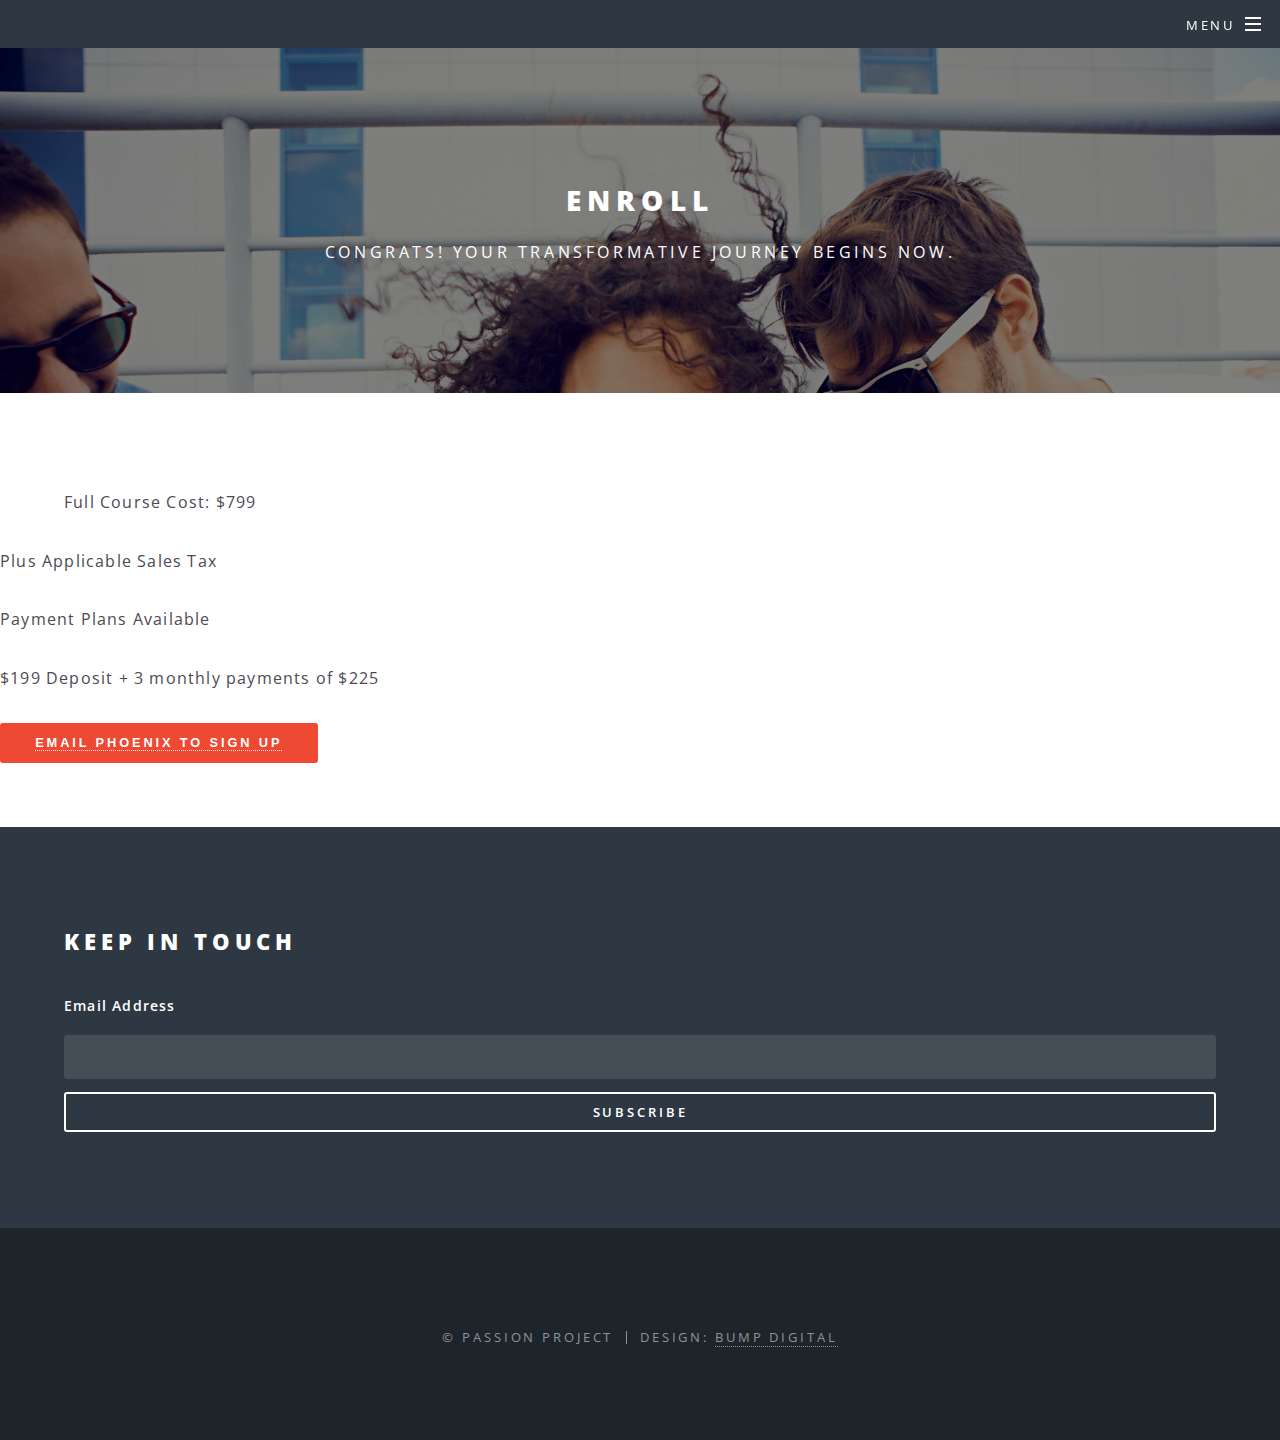
<file: enroll.html>
<!DOCTYPE HTML>
<!--
	Spectral by HTML5 UP
	html5up.net | @n33co
	Free for personal and commercial use under the CCA 3.0 license (html5up.net/license)
-->
<html>
	<head>
		<title>ENROLL - LAUNCH Your Passion Project</title>
		<meta charset="utf-8" />
		<meta name="viewport" content="width=device-width, initial-scale=1" />
		<!--[if lte IE 8]><script src="assets/js/ie/html5shiv.js"></script><![endif]-->
		<link rel="stylesheet" href="assets/css/main.css" />
		<!--[if lte IE 8]><link rel="stylesheet" href="assets/css/ie8.css" /><![endif]-->
		<!--[if lte IE 9]><link rel="stylesheet" href="assets/css/ie9.css" /><![endif]-->
	</head>
	<body>
	<!-- Google Tag Manager -->
	<noscript><iframe src="//www.googletagmanager.com/ns.html?id=GTM-NLBNWB"
	height="0" width="0" style="display:none;visibility:hidden"></iframe></noscript>
	<script>(function(w,d,s,l,i){w[l]=w[l]||[];w[l].push({'gtm.start':
	new Date().getTime(),event:'gtm.js'});var f=d.getElementsByTagName(s)[0],
	j=d.createElement(s),dl=l!='dataLayer'?'&l='+l:'';j.async=true;j.src=
	'//www.googletagmanager.com/gtm.js?id='+i+dl;f.parentNode.insertBefore(j,f);
	})(window,document,'script','dataLayer','GTM-NLBNWB');</script>
	<!-- End Google Tag Manager -->

		<!-- Page Wrapper -->
			<div id="page-wrapper">

				<!-- Header -->
					<header id="header" class="alt">
						<h1><a href="index.html">LAUNCH Your Passion Project</a></h1>
						<nav id="nav">
							<ul>
								<li class="special">
									<a href="#menu" class="menuToggle"><span>Menu</span></a>
									<div id="menu">
										<ul>
											<li><a href="index.html">Home</a></li>
											<li><a href="enroll.html">Sign Up</a></li>
											<li><a href="instructors.html">Meet Your Instructors</a></li>
										</ul>
									</div>
								</li>
							</ul>
						</nav>
					</header>
				<!-- Main -->
					<article id="main">
						<header>
							<h2>Enroll</h2>
							<p>Congrats! your transformative journey begins now.</p>
						</header>
						<section class="wrapper style5">
							<div class="inner">
						

								<p>Full Course Cost: $799</div><p>
								<p>Plus Applicable Sales Tax </p>

								<p>Payment Plans Available</p>
								<p>$199 Deposit + 3 monthly payments of $225</p>

								<button class="special full"><a href="mailto:info@launchyourpassionproject.com?subject=I'm Ready to LAUNCH!">Email Phoenix to sign up</a></button>


							</div>
						</section>
					</article>
					<!-- MAILCHIMP -->
						<section class="wrapper">
							<div class="inner">
								<header>
									<h2>Keep in Touch</h2>
									<p></p>
								</header>
								<!-- Begin MailChimp Signup Form -->
								<div id="mc_embed_signup">
								<form action="//squarespace.us10.list-manage.com/subscribe/post?u=7b215c1a5289bb30c2d36f547&amp;id=8c788495fd" method="post" id="mc-embedded-subscribe-form" name="mc-embedded-subscribe-form" class="validate" target="_blank" novalidate>
								    <div id="mc_embed_signup_scroll">
								<div class="mc-field-group">
									<label for="mce-EMAIL">Email Address
								</label>
									<input type="email" value="" name="EMAIL" class="required email" id="mce-EMAIL">
								</div>
									<div id="mce-responses" class="clear">
										<div class="response" id="mce-error-response" style="display:none"></div>
										<div class="response" id="mce-success-response" style="display:none"></div>
									</div>    <!-- real people should not fill this in and expect good things - do not remove this or risk form bot signups-->
								    <div style="position: absolute; left: -5000px;"><input type="text" name="b_7b215c1a5289bb30c2d36f547_8c788495fd" tabindex="-1" value=""></div>
								    <div class="clear"><input type="submit" value="Subscribe" name="subscribe" id="mc-embedded-subscribe" class="button fit"></div>
								    </div>
								</form>
								</div>

								<!--End mc_embed_signup-->
							</div>
						</section>

				<!-- Footer -->
					<footer id="footer">
											<!-- <ul class="icons">
												<li><a href="#" class="icon fa-facebook"><span class="label">Facebook</span></a></li>
												<li><a href="#" class="icon fa-twitter"><span class="label">Twitter</span></a></li>
												<li><a href="#" class="icon fa-instagram"><span class="label">Instagram</span></a></li>
												<li><a href="#" class="icon fa-envelope-o"><span class="label">Email</span></a></li>
											</ul> -->
											<ul class="copyright">
												<li>&copy; Passion Project</li><li>Design: <a href="http://www.bumpdigital.io">BUMP Digital</a></li>
											</ul>
										</footer>

			</div>

		<!-- Scripts -->
			<script src="assets/js/jquery.min.js"></script>
			<script src="assets/js/jquery.scrollex.min.js"></script>
			<script src="assets/js/jquery.scrolly.min.js"></script>
			<script src="assets/js/skel.min.js"></script>
			<script src="assets/js/util.js"></script>
			<!--[if lte IE 8]><script src="assets/js/ie/respond.min.js"></script><![endif]-->
			<script src="assets/js/main.js"></script>

	</body>
</html>
</file>
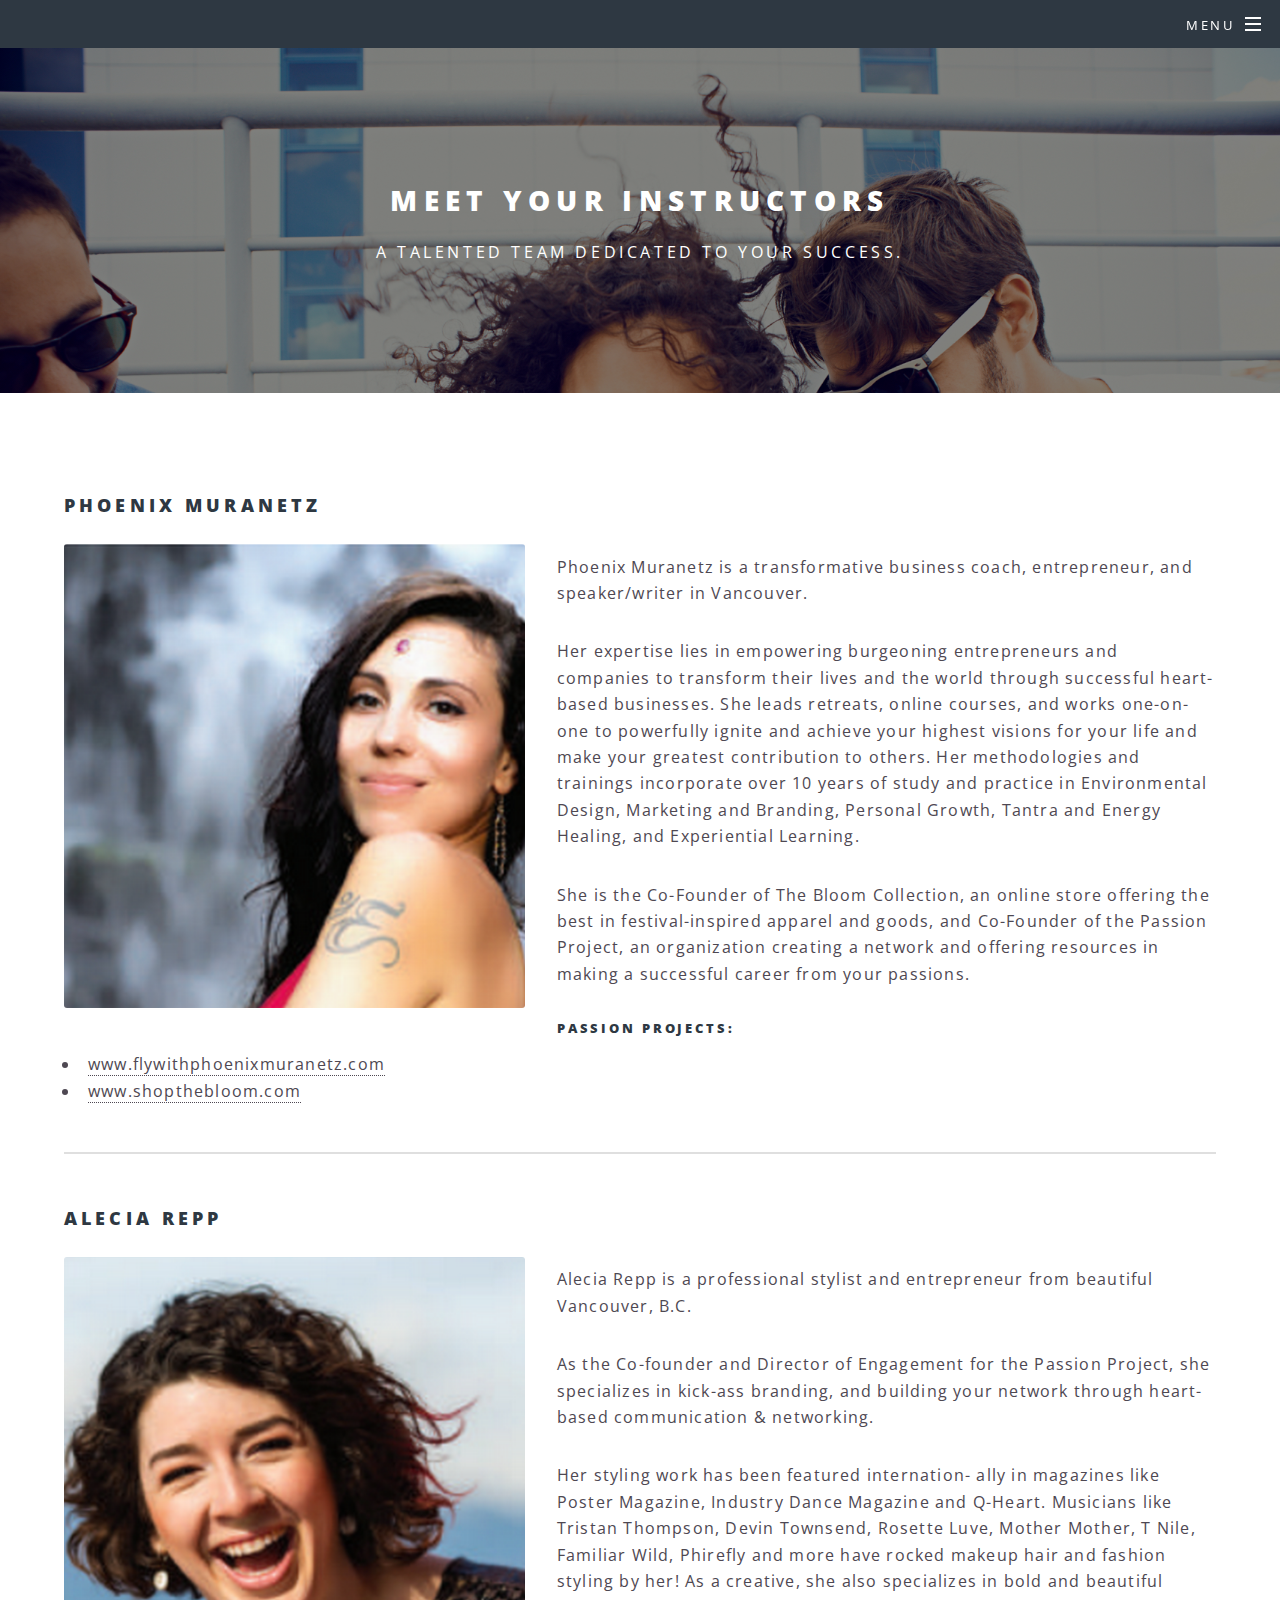
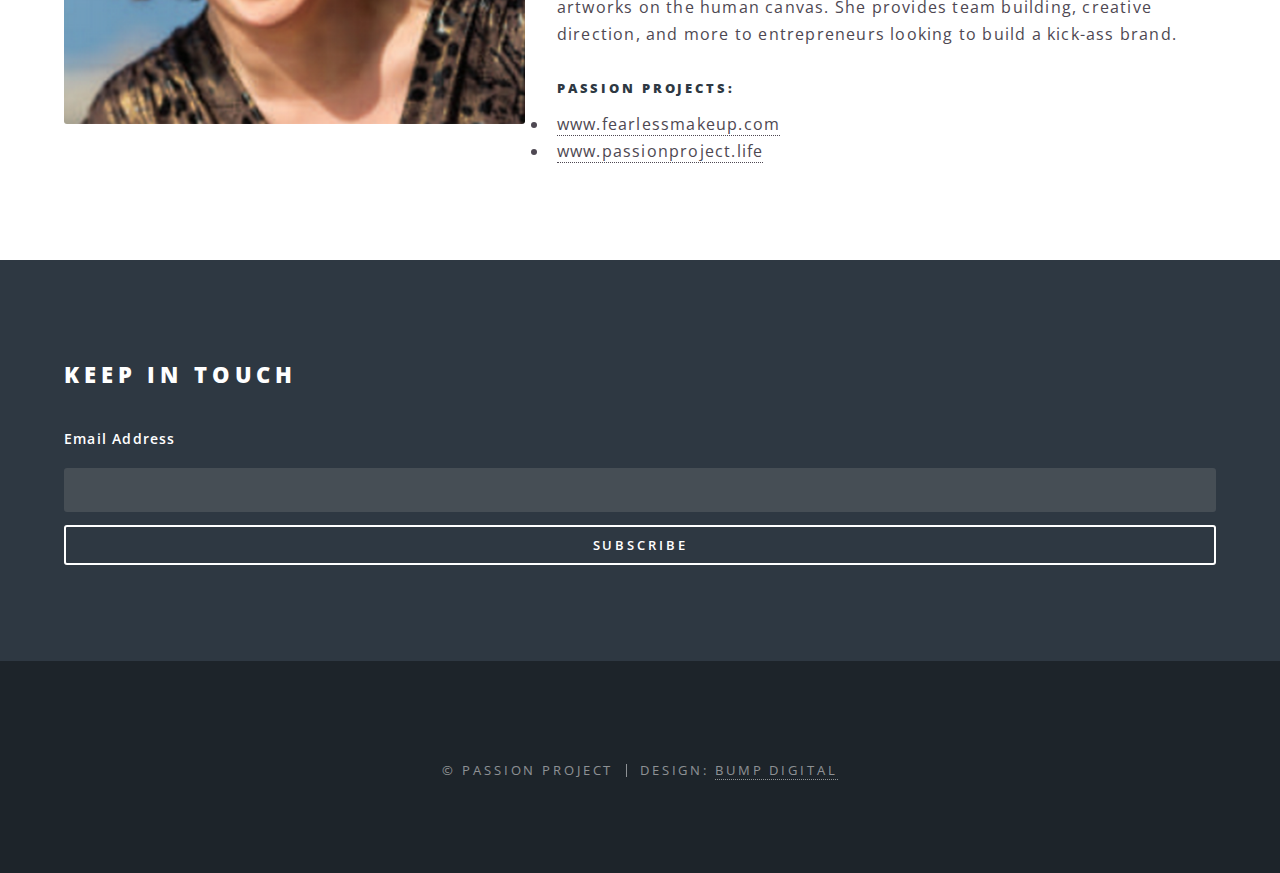
<file: instructors.html>
<!DOCTYPE HTML>
<!--
	Spectral by HTML5 UP
	html5up.net | @n33co
	Free for personal and commercial use under the CCA 3.0 license (html5up.net/license)
-->
<html>
	<head>
		<title>INSTUCTORS - LAUNCH Your Passion Project</title>
		<meta charset="utf-8" />
		<meta name="viewport" content="width=device-width, initial-scale=1" />
		<!--[if lte IE 8]><script src="assets/js/ie/html5shiv.js"></script><![endif]-->
		<link rel="stylesheet" href="assets/css/main.css" />
		<!--[if lte IE 8]><link rel="stylesheet" href="assets/css/ie8.css" /><![endif]-->
		<!--[if lte IE 9]><link rel="stylesheet" href="assets/css/ie9.css" /><![endif]-->
	</head>
	<body>
	<!-- Google Tag Manager -->
	<noscript><iframe src="//www.googletagmanager.com/ns.html?id=GTM-NLBNWB"
	height="0" width="0" style="display:none;visibility:hidden"></iframe></noscript>
	<script>(function(w,d,s,l,i){w[l]=w[l]||[];w[l].push({'gtm.start':
	new Date().getTime(),event:'gtm.js'});var f=d.getElementsByTagName(s)[0],
	j=d.createElement(s),dl=l!='dataLayer'?'&l='+l:'';j.async=true;j.src=
	'//www.googletagmanager.com/gtm.js?id='+i+dl;f.parentNode.insertBefore(j,f);
	})(window,document,'script','dataLayer','GTM-NLBNWB');</script>
	<!-- End Google Tag Manager -->

		<!-- Page Wrapper -->
			<div id="page-wrapper">

				<!-- Header -->
					<header id="header" class="alt">
											<h1><a href="index.html">LAUNCH Your Passion Project</a></h1>
											<nav id="nav">
												<ul>
													<li class="special">
														<a href="#menu" class="menuToggle"><span>Menu</span></a>
														<div id="menu">
															<ul>
																<li><a href="index.html">Home</a></li>
																<li><a href="enroll.html">Sign Up</a></li>
																<li><a href="instructors.html">Meet Your Instructors</a></li>
															</ul>
														</div>
													</li>
												</ul>
											</nav>
										</header>

				<!-- Main -->
					<article id="main">
						<header>
							<h2>Meet Your Instructors</h2>
							<p>A Talented team dedicated to your success.</p>
						</header>
						<section class="wrapper style5">
							<div class="inner">

								<h3>Phoenix Muranetz </h3>
								<p><span class="image left"><img src="images/phoenix_muranitz.png" alt="" /></span>
								<p>Phoenix Muranetz is a transformative business
								coach, entrepreneur, and speaker/writer in 
								Vancouver.</p> <p>Her expertise lies in empowering 
								burgeoning entrepreneurs and companies to 
								transform their lives and the world through 
								successful heart-based businesses. She leads 
								retreats, online courses, and works 
								one-on-one to powerfully ignite and achieve 
								your highest visions for your life and make 
								your greatest contribution to others.
								Her methodologies and trainings incorporate 
								over 10 years of study and practice in 
								Environmental Design, Marketing and 
								Branding, Personal Growth, Tantra and 
								Energy Healing, and Experiential Learning. </p>
								<p>She is the Co-Founder of The Bloom 
								Collection, an online store offering the best in 
								festival-inspired apparel and goods, and 
								Co-Founder of the Passion Project, an 
								organization creating a network and offering 
								resources in making a successful career from 
								your passions. </p>
								<h5>Passion Projects:</h5>
								<ul>
									<li><a href="http://www.flywithphoenixmuranetz.com">www.flywithphoenixmuranetz.com</a></li>
									<li><a href="http://www.shopthebloom.com">www.shopthebloom.com</a></li>
								</ul>

								<hr />

								<h3>Alecia Repp</h3>
								<p><span class="image left"><img src="images/alecia_repp.png" alt="" /></span><p>Alecia Repp is a professional stylist and
																entrepreneur from beautiful Vancouver, B.C.</p>
								<p>As the Co-founder and Director of Engagement 
																for the Passion Project, she specializes in kick-ass 
																branding, and building your network through 
																heart-based communication & networking.</p>
								<p>Her styling work has been featured internation-
								ally in magazines like Poster Magazine, Industry 
								Dance Magazine and Q-Heart. Musicians like 
								Tristan Thompson, Devin Townsend, Rosette 
								Luve, Mother Mother, T Nile, Familiar Wild, 
								Phirefly and more have rocked makeup hair 
								and fashion styling by her! 
								As a creative, she also specializes in bold and 
								beautiful artworks on the human canvas. She 
								provides team building, creative direction, and 
								more to entrepreneurs looking to build a 
								kick-ass brand.</p>
								<h5>Passion Projects:</h5>
								<ul>
									<li><a href="http://www.fearlessmakeup.com">www.fearlessmakeup.com</a></li>
									<li><a href="http://www.passionproject.life">www.passionproject.life</a></li>
								</ul>
							</div>
						</section>
					</article>
					<!-- MAILCHIMP -->
						<section class="wrapper">
							<div class="inner">
								<header>
									<h2>Keep in Touch</h2>
									<p></p>
								</header>
								<!-- Begin MailChimp Signup Form -->
								<div id="mc_embed_signup">
								<form action="//squarespace.us10.list-manage.com/subscribe/post?u=7b215c1a5289bb30c2d36f547&amp;id=8c788495fd" method="post" id="mc-embedded-subscribe-form" name="mc-embedded-subscribe-form" class="validate" target="_blank" novalidate>
								    <div id="mc_embed_signup_scroll">
								<div class="mc-field-group">
									<label for="mce-EMAIL">Email Address
								</label>
									<input type="email" value="" name="EMAIL" class="required email" id="mce-EMAIL">
								</div>
									<div id="mce-responses" class="clear">
										<div class="response" id="mce-error-response" style="display:none"></div>
										<div class="response" id="mce-success-response" style="display:none"></div>
									</div>    <!-- real people should not fill this in and expect good things - do not remove this or risk form bot signups-->
								    <div style="position: absolute; left: -5000px;"><input type="text" name="b_7b215c1a5289bb30c2d36f547_8c788495fd" tabindex="-1" value=""></div>
								    <div class="clear"><input type="submit" value="Subscribe" name="subscribe" id="mc-embedded-subscribe" class="button fit"></div>
								    </div>
								</form>
								</div>

								<!--End mc_embed_signup-->
							</div>
						</section>

				<!-- Footer -->
					<footer id="footer">
											<!-- <ul class="icons">
												<li><a href="#" class="icon fa-facebook"><span class="label">Facebook</span></a></li>
												<li><a href="#" class="icon fa-twitter"><span class="label">Twitter</span></a></li>
												<li><a href="#" class="icon fa-instagram"><span class="label">Instagram</span></a></li>
												<li><a href="#" class="icon fa-envelope-o"><span class="label">Email</span></a></li>
											</ul> -->
											<ul class="copyright">
												<li>&copy; Passion Project</li><li>Design: <a href="http://www.bumpdigital.io">BUMP Digital</a></li>
											</ul>
										</footer>

			</div>

		<!-- Scripts -->
			<script src="assets/js/jquery.min.js"></script>
			<script src="assets/js/jquery.scrollex.min.js"></script>
			<script src="assets/js/jquery.scrolly.min.js"></script>
			<script src="assets/js/skel.min.js"></script>
			<script src="assets/js/util.js"></script>
			<!--[if lte IE 8]><script src="assets/js/ie/respond.min.js"></script><![endif]-->
			<script src="assets/js/main.js"></script>

	</body>
</html>
</file>
<file: assets/css/ie8.css>
/*
	Spectral by HTML5 UP
	html5up.net | @n33co
	Free for personal and commercial use under the CCA 3.0 license (html5up.net/license)
*/

/* Icon */

	.icon.major {
		border: none;
	}

		.icon.major:before {
			font-size: 3em;
		}

/* Form */

	label {
		color: #2E3842;
	}

	input[type="text"],
	input[type="password"],
	input[type="email"],
	select,
	textarea {
		border: solid 1px #dfdfdf;
	}

/* Button */

	input[type="submit"],
	input[type="reset"],
	input[type="button"],
	button,
	.button {
		border: solid 2px #dfdfdf;
	}

		input[type="submit"].special,
		input[type="reset"].special,
		input[type="button"].special,
		button.special,
		.button.special {
			border: 0 !important;
		}

/* Page Wrapper + Menu */

	#menu {
		display: none;
	}

	body.is-menu-visible #menu {
		display: block;
	}

/* Header */

	#header nav > ul > li > a.menuToggle:after {
		display: none;
	}

/* Banner + Wrapper (style4) */

	#banner,
	.wrapper.style4 {
		-ms-behavior: url("assets/js/ie/backgroundsize.min.htc");
	}

		#banner:before,
		.wrapper.style4:before {
			display: none;
		}

/* Banner */

	#banner .more {
		height: 4em;
	}

		#banner .more:after {
			display: none;
		}

/* Main */

	#main > header {
		-ms-behavior: url("assets/js/ie/backgroundsize.min.htc");
	}

		#main > header:before {
			display: none;
		}
</file>
<file: assets/css/ie9.css>
/*
	Spectral by HTML5 UP
	html5up.net | @n33co
	Free for personal and commercial use under the CCA 3.0 license (html5up.net/license)
*/

/* Spotlight */

	.spotlight {
		display: block;
	}

		.spotlight .image {
			display: inline-block;
			vertical-align: top;
		}

		.spotlight .content {
			padding: 4em 4em 2em 4em ;
			display: inline-block;
		}

		.spotlight:after {
			clear: both;
			content: '';
			display: block;
		}

/* Features */

	.features {
		display: block;
	}

		.features li {
			float: left;
		}

		.features:after {
			content: '';
			display: block;
			clear: both;
		}

/* Banner + Wrapper (style4) */

	#banner,
	.wrapper.style4 {
		background-image: url("../../images/LaughingHipsters-Large.jpg");
		background-position: center center;
		background-repeat: no-repeat;
		background-size: cover;
		position: relative;
	}

		#banner:before,
		.wrapper.style4:before {
			background: #000000;
			content: '';
			height: 100%;
			left: 0;
			opacity: 0.5;
			position: absolute;
			top: 0;
			width: 100%;
		}

		#banner .inner,
		.wrapper.style4 .inner {
			position: relative;
			z-index: 1;
		}

/* Banner */

	#banner {
		padding: 14em 0 12em 0 ;
		height: auto;
	}

		#banner:after {
			display: none;
		}

/* CTA */

	#cta .inner header {
		float: left;
	}

	#cta .inner .actions {
		float: left;
	}

	#cta .inner:after {
		clear: both;
		content: '';
		display: block;
	}

/* Main */

	#main > header {
		background-image: url("../../images/banner.jpg");
		background-position: center center;
		background-repeat: no-repeat;
		background-size: cover;
		position: relative;
	}

		#main > header:before {
			background: #000000;
			content: '';
			height: 100%;
			left: 0;
			opacity: 0.5;
			position: absolute;
			top: 0;
			width: 100%;
		}

		#main > header > * {
			position: relative;
			z-index: 1;
		}
</file>
<file: assets/css/main.css>
@import url(font-awesome.min.css);
@import url("http://fonts.googleapis.com/css?family=Open+Sans:400,400italic,600,600italic,800,800italic");

/*
	Spectral by HTML5 UP
	html5up.net | @n33co
	Free for personal and commercial use under the CCA 3.0 license (html5up.net/license)
*/

/* Reset */

	html, body, div, span, applet, object, iframe, h1, h2, h3, h4, h5, h6, p, blockquote, pre, a, abbr, acronym, address, big, cite, code, del, dfn, em, img, ins, kbd, q, s, samp, small, strike, strong, sub, sup, tt, var, b, u, i, center, dl, dt, dd, ol, ul, li, fieldset, form, label, legend, table, caption, tbody, tfoot, thead, tr, th, td, article, aside, canvas, details, embed, figure, figcaption, footer, header, hgroup, menu, nav, output, ruby, section, summary, time, mark, audio, video {
		margin: 0;
		padding: 0;
		border: 0;
		font-size: 100%;
		font: inherit;
		vertical-align: baseline;
	}

	article, aside, details, figcaption, figure, footer, header, hgroup, menu, nav, section {
		display: block;
	}

	body {
		line-height: 1;
	}

	ol, ul {
		list-style: none;
	}

	blockquote, q {
		quotes: none;
	}

	blockquote:before, blockquote:after, q:before, q:after {
		content: '';
		content: none;
	}

	table {
		border-collapse: collapse;
		border-spacing: 0;
	}

	body {
		-webkit-text-size-adjust: none;
	}

/* Box Model */

	*, *:before, *:after {
		-moz-box-sizing: border-box;
		-webkit-box-sizing: border-box;
		box-sizing: border-box;
	}


input {
	margin-top: 1em;
}

#mc-embedded-subscribe {
	margin-top: 1em;
}

/* Grid */

	.row {
		border-bottom: solid 1px transparent;
		-moz-box-sizing: border-box;
		-webkit-box-sizing: border-box;
		box-sizing: border-box;
	}

	.row > * {
		float: left;
		-moz-box-sizing: border-box;
		-webkit-box-sizing: border-box;
		box-sizing: border-box;
	}

	.row:after, .row:before {
		content: '';
		display: block;
		clear: both;
		height: 0;
	}

	.row.uniform > * > :first-child {
		margin-top: 0;
	}

	.row.uniform > * > :last-child {
		margin-bottom: 0;
	}

	.row.\30 \25 > * {
		padding: 0 0 0 0em;
	}

	.row.\30 \25 {
		margin: 0 0 -1px 0em;
	}

	.row.uniform.\30 \25 > * {
		padding: 0em 0 0 0em;
	}

	.row.uniform.\30 \25 {
		margin: 0em 0 -1px 0em;
	}

	.row > * {
		padding: 0 0 0 1.5em;
	}

	.row {
		margin: 0 0 -1px -1.5em;
	}

	.row.uniform > * {
		padding: 1.5em 0 0 1.5em;
	}

	.row.uniform {
		margin: -1.5em 0 -1px -1.5em;
	}

	.row.\32 00\25 > * {
		padding: 0 0 0 3em;
	}

	.row.\32 00\25 {
		margin: 0 0 -1px -3em;
	}

	.row.uniform.\32 00\25 > * {
		padding: 3em 0 0 3em;
	}

	.row.uniform.\32 00\25 {
		margin: -3em 0 -1px -3em;
	}

	.row.\31 50\25 > * {
		padding: 0 0 0 2.25em;
	}

	.row.\31 50\25 {
		margin: 0 0 -1px -2.25em;
	}

	.row.uniform.\31 50\25 > * {
		padding: 2.25em 0 0 2.25em;
	}

	.row.uniform.\31 50\25 {
		margin: -2.25em 0 -1px -2.25em;
	}

	.row.\35 0\25 > * {
		padding: 0 0 0 0.75em;
	}

	.row.\35 0\25 {
		margin: 0 0 -1px -0.75em;
	}

	.row.uniform.\35 0\25 > * {
		padding: 0.75em 0 0 0.75em;
	}

	.row.uniform.\35 0\25 {
		margin: -0.75em 0 -1px -0.75em;
	}

	.row.\32 5\25 > * {
		padding: 0 0 0 0.375em;
	}

	.row.\32 5\25 {
		margin: 0 0 -1px -0.375em;
	}

	.row.uniform.\32 5\25 > * {
		padding: 0.375em 0 0 0.375em;
	}

	.row.uniform.\32 5\25 {
		margin: -0.375em 0 -1px -0.375em;
	}

	.\31 2u, .\31 2u\24 {
		width: 100%;
		clear: none;
		margin-left: 0;
	}

	.\31 1u, .\31 1u\24 {
		width: 91.6666666667%;
		clear: none;
		margin-left: 0;
	}

	.\31 0u, .\31 0u\24 {
		width: 83.3333333333%;
		clear: none;
		margin-left: 0;
	}

	.\39 u, .\39 u\24 {
		width: 75%;
		clear: none;
		margin-left: 0;
	}

	.\38 u, .\38 u\24 {
		width: 66.6666666667%;
		clear: none;
		margin-left: 0;
	}

	.\37 u, .\37 u\24 {
		width: 58.3333333333%;
		clear: none;
		margin-left: 0;
	}

	.\36 u, .\36 u\24 {
		width: 50%;
		clear: none;
		margin-left: 0;
	}

	.\35 u, .\35 u\24 {
		width: 41.6666666667%;
		clear: none;
		margin-left: 0;
	}

	.\34 u, .\34 u\24 {
		width: 33.3333333333%;
		clear: none;
		margin-left: 0;
	}

	.\33 u, .\33 u\24 {
		width: 25%;
		clear: none;
		margin-left: 0;
	}

	.\32 u, .\32 u\24 {
		width: 16.6666666667%;
		clear: none;
		margin-left: 0;
	}

	.\31 u, .\31 u\24 {
		width: 8.3333333333%;
		clear: none;
		margin-left: 0;
	}

	.\31 2u\24 + *,
	.\31 1u\24 + *,
	.\31 0u\24 + *,
	.\39 u\24 + *,
	.\38 u\24 + *,
	.\37 u\24 + *,
	.\36 u\24 + *,
	.\35 u\24 + *,
	.\34 u\24 + *,
	.\33 u\24 + *,
	.\32 u\24 + *,
	.\31 u\24 + * {
		clear: left;
	}

	.\-11u {
		margin-left: 91.66667%;
	}

	.\-10u {
		margin-left: 83.33333%;
	}

	.\-9u {
		margin-left: 75%;
	}

	.\-8u {
		margin-left: 66.66667%;
	}

	.\-7u {
		margin-left: 58.33333%;
	}

	.\-6u {
		margin-left: 50%;
	}

	.\-5u {
		margin-left: 41.66667%;
	}

	.\-4u {
		margin-left: 33.33333%;
	}

	.\-3u {
		margin-left: 25%;
	}

	.\-2u {
		margin-left: 16.66667%;
	}

	.\-1u {
		margin-left: 8.33333%;
	}

	@media screen and (max-width: 1680px) {

		.row > * {
			padding: 0 0 0 1.5em;
		}

		.row {
			margin: 0 0 -1px -1.5em;
		}

		.row.uniform > * {
			padding: 1.5em 0 0 1.5em;
		}

		.row.uniform {
			margin: -1.5em 0 -1px -1.5em;
		}

		.row.\32 00\25 > * {
			padding: 0 0 0 3em;
		}

		.row.\32 00\25 {
			margin: 0 0 -1px -3em;
		}

		.row.uniform.\32 00\25 > * {
			padding: 3em 0 0 3em;
		}

		.row.uniform.\32 00\25 {
			margin: -3em 0 -1px -3em;
		}

		.row.\31 50\25 > * {
			padding: 0 0 0 2.25em;
		}

		.row.\31 50\25 {
			margin: 0 0 -1px -2.25em;
		}

		.row.uniform.\31 50\25 > * {
			padding: 2.25em 0 0 2.25em;
		}

		.row.uniform.\31 50\25 {
			margin: -2.25em 0 -1px -2.25em;
		}

		.row.\35 0\25 > * {
			padding: 0 0 0 0.75em;
		}

		.row.\35 0\25 {
			margin: 0 0 -1px -0.75em;
		}

		.row.uniform.\35 0\25 > * {
			padding: 0.75em 0 0 0.75em;
		}

		.row.uniform.\35 0\25 {
			margin: -0.75em 0 -1px -0.75em;
		}

		.row.\32 5\25 > * {
			padding: 0 0 0 0.375em;
		}

		.row.\32 5\25 {
			margin: 0 0 -1px -0.375em;
		}

		.row.uniform.\32 5\25 > * {
			padding: 0.375em 0 0 0.375em;
		}

		.row.uniform.\32 5\25 {
			margin: -0.375em 0 -1px -0.375em;
		}

		.\31 2u\28xlarge\29, .\31 2u\24\28xlarge\29 {
			width: 100%;
			clear: none;
			margin-left: 0;
		}

		.\31 1u\28xlarge\29, .\31 1u\24\28xlarge\29 {
			width: 91.6666666667%;
			clear: none;
			margin-left: 0;
		}

		.\31 0u\28xlarge\29, .\31 0u\24\28xlarge\29 {
			width: 83.3333333333%;
			clear: none;
			margin-left: 0;
		}

		.\39 u\28xlarge\29, .\39 u\24\28xlarge\29 {
			width: 75%;
			clear: none;
			margin-left: 0;
		}

		.\38 u\28xlarge\29, .\38 u\24\28xlarge\29 {
			width: 66.6666666667%;
			clear: none;
			margin-left: 0;
		}

		.\37 u\28xlarge\29, .\37 u\24\28xlarge\29 {
			width: 58.3333333333%;
			clear: none;
			margin-left: 0;
		}

		.\36 u\28xlarge\29, .\36 u\24\28xlarge\29 {
			width: 50%;
			clear: none;
			margin-left: 0;
		}

		.\35 u\28xlarge\29, .\35 u\24\28xlarge\29 {
			width: 41.6666666667%;
			clear: none;
			margin-left: 0;
		}

		.\34 u\28xlarge\29, .\34 u\24\28xlarge\29 {
			width: 33.3333333333%;
			clear: none;
			margin-left: 0;
		}

		.\33 u\28xlarge\29, .\33 u\24\28xlarge\29 {
			width: 25%;
			clear: none;
			margin-left: 0;
		}

		.\32 u\28xlarge\29, .\32 u\24\28xlarge\29 {
			width: 16.6666666667%;
			clear: none;
			margin-left: 0;
		}

		.\31 u\28xlarge\29, .\31 u\24\28xlarge\29 {
			width: 8.3333333333%;
			clear: none;
			margin-left: 0;
		}

		.\31 2u\24\28xlarge\29 + *,
		.\31 1u\24\28xlarge\29 + *,
		.\31 0u\24\28xlarge\29 + *,
		.\39 u\24\28xlarge\29 + *,
		.\38 u\24\28xlarge\29 + *,
		.\37 u\24\28xlarge\29 + *,
		.\36 u\24\28xlarge\29 + *,
		.\35 u\24\28xlarge\29 + *,
		.\34 u\24\28xlarge\29 + *,
		.\33 u\24\28xlarge\29 + *,
		.\32 u\24\28xlarge\29 + *,
		.\31 u\24\28xlarge\29 + * {
			clear: left;
		}

		.\-11u\28xlarge\29 {
			margin-left: 91.66667%;
		}

		.\-10u\28xlarge\29 {
			margin-left: 83.33333%;
		}

		.\-9u\28xlarge\29 {
			margin-left: 75%;
		}

		.\-8u\28xlarge\29 {
			margin-left: 66.66667%;
		}

		.\-7u\28xlarge\29 {
			margin-left: 58.33333%;
		}

		.\-6u\28xlarge\29 {
			margin-left: 50%;
		}

		.\-5u\28xlarge\29 {
			margin-left: 41.66667%;
		}

		.\-4u\28xlarge\29 {
			margin-left: 33.33333%;
		}

		.\-3u\28xlarge\29 {
			margin-left: 25%;
		}

		.\-2u\28xlarge\29 {
			margin-left: 16.66667%;
		}

		.\-1u\28xlarge\29 {
			margin-left: 8.33333%;
		}

	}

	@media screen and (max-width: 1280px) {

		.row > * {
			padding: 0 0 0 1.5em;
		}

		.row {
			margin: 0 0 -1px -1.5em;
		}

		.row.uniform > * {
			padding: 1.5em 0 0 1.5em;
		}

		.row.uniform {
			margin: -1.5em 0 -1px -1.5em;
		}

		.row.\32 00\25 > * {
			padding: 0 0 0 3em;
		}

		.row.\32 00\25 {
			margin: 0 0 -1px -3em;
		}

		.row.uniform.\32 00\25 > * {
			padding: 3em 0 0 3em;
		}

		.row.uniform.\32 00\25 {
			margin: -3em 0 -1px -3em;
		}

		.row.\31 50\25 > * {
			padding: 0 0 0 2.25em;
		}

		.row.\31 50\25 {
			margin: 0 0 -1px -2.25em;
		}

		.row.uniform.\31 50\25 > * {
			padding: 2.25em 0 0 2.25em;
		}

		.row.uniform.\31 50\25 {
			margin: -2.25em 0 -1px -2.25em;
		}

		.row.\35 0\25 > * {
			padding: 0 0 0 0.75em;
		}

		.row.\35 0\25 {
			margin: 0 0 -1px -0.75em;
		}

		.row.uniform.\35 0\25 > * {
			padding: 0.75em 0 0 0.75em;
		}

		.row.uniform.\35 0\25 {
			margin: -0.75em 0 -1px -0.75em;
		}

		.row.\32 5\25 > * {
			padding: 0 0 0 0.375em;
		}

		.row.\32 5\25 {
			margin: 0 0 -1px -0.375em;
		}

		.row.uniform.\32 5\25 > * {
			padding: 0.375em 0 0 0.375em;
		}

		.row.uniform.\32 5\25 {
			margin: -0.375em 0 -1px -0.375em;
		}

		.\31 2u\28large\29, .\31 2u\24\28large\29 {
			width: 100%;
			clear: none;
			margin-left: 0;
		}

		.\31 1u\28large\29, .\31 1u\24\28large\29 {
			width: 91.6666666667%;
			clear: none;
			margin-left: 0;
		}

		.\31 0u\28large\29, .\31 0u\24\28large\29 {
			width: 83.3333333333%;
			clear: none;
			margin-left: 0;
		}

		.\39 u\28large\29, .\39 u\24\28large\29 {
			width: 75%;
			clear: none;
			margin-left: 0;
		}

		.\38 u\28large\29, .\38 u\24\28large\29 {
			width: 66.6666666667%;
			clear: none;
			margin-left: 0;
		}

		.\37 u\28large\29, .\37 u\24\28large\29 {
			width: 58.3333333333%;
			clear: none;
			margin-left: 0;
		}

		.\36 u\28large\29, .\36 u\24\28large\29 {
			width: 50%;
			clear: none;
			margin-left: 0;
		}

		.\35 u\28large\29, .\35 u\24\28large\29 {
			width: 41.6666666667%;
			clear: none;
			margin-left: 0;
		}

		.\34 u\28large\29, .\34 u\24\28large\29 {
			width: 33.3333333333%;
			clear: none;
			margin-left: 0;
		}

		.\33 u\28large\29, .\33 u\24\28large\29 {
			width: 25%;
			clear: none;
			margin-left: 0;
		}

		.\32 u\28large\29, .\32 u\24\28large\29 {
			width: 16.6666666667%;
			clear: none;
			margin-left: 0;
		}

		.\31 u\28large\29, .\31 u\24\28large\29 {
			width: 8.3333333333%;
			clear: none;
			margin-left: 0;
		}

		.\31 2u\24\28large\29 + *,
		.\31 1u\24\28large\29 + *,
		.\31 0u\24\28large\29 + *,
		.\39 u\24\28large\29 + *,
		.\38 u\24\28large\29 + *,
		.\37 u\24\28large\29 + *,
		.\36 u\24\28large\29 + *,
		.\35 u\24\28large\29 + *,
		.\34 u\24\28large\29 + *,
		.\33 u\24\28large\29 + *,
		.\32 u\24\28large\29 + *,
		.\31 u\24\28large\29 + * {
			clear: left;
		}

		.\-11u\28large\29 {
			margin-left: 91.66667%;
		}

		.\-10u\28large\29 {
			margin-left: 83.33333%;
		}

		.\-9u\28large\29 {
			margin-left: 75%;
		}

		.\-8u\28large\29 {
			margin-left: 66.66667%;
		}

		.\-7u\28large\29 {
			margin-left: 58.33333%;
		}

		.\-6u\28large\29 {
			margin-left: 50%;
		}

		.\-5u\28large\29 {
			margin-left: 41.66667%;
		}

		.\-4u\28large\29 {
			margin-left: 33.33333%;
		}

		.\-3u\28large\29 {
			margin-left: 25%;
		}

		.\-2u\28large\29 {
			margin-left: 16.66667%;
		}

		.\-1u\28large\29 {
			margin-left: 8.33333%;
		}

	}

	@media screen and (max-width: 980px) {

		.row > * {
			padding: 0 0 0 1.5em;
		}

		.row {
			margin: 0 0 -1px -1.5em;
		}

		.row.uniform > * {
			padding: 1.5em 0 0 1.5em;
		}

		.row.uniform {
			margin: -1.5em 0 -1px -1.5em;
		}

		.row.\32 00\25 > * {
			padding: 0 0 0 3em;
		}

		.row.\32 00\25 {
			margin: 0 0 -1px -3em;
		}

		.row.uniform.\32 00\25 > * {
			padding: 3em 0 0 3em;
		}

		.row.uniform.\32 00\25 {
			margin: -3em 0 -1px -3em;
		}

		.row.\31 50\25 > * {
			padding: 0 0 0 2.25em;
		}

		.row.\31 50\25 {
			margin: 0 0 -1px -2.25em;
		}

		.row.uniform.\31 50\25 > * {
			padding: 2.25em 0 0 2.25em;
		}

		.row.uniform.\31 50\25 {
			margin: -2.25em 0 -1px -2.25em;
		}

		.row.\35 0\25 > * {
			padding: 0 0 0 0.75em;
		}

		.row.\35 0\25 {
			margin: 0 0 -1px -0.75em;
		}

		.row.uniform.\35 0\25 > * {
			padding: 0.75em 0 0 0.75em;
		}

		.row.uniform.\35 0\25 {
			margin: -0.75em 0 -1px -0.75em;
		}

		.row.\32 5\25 > * {
			padding: 0 0 0 0.375em;
		}

		.row.\32 5\25 {
			margin: 0 0 -1px -0.375em;
		}

		.row.uniform.\32 5\25 > * {
			padding: 0.375em 0 0 0.375em;
		}

		.row.uniform.\32 5\25 {
			margin: -0.375em 0 -1px -0.375em;
		}

		.\31 2u\28medium\29, .\31 2u\24\28medium\29 {
			width: 100%;
			clear: none;
			margin-left: 0;
		}

		.\31 1u\28medium\29, .\31 1u\24\28medium\29 {
			width: 91.6666666667%;
			clear: none;
			margin-left: 0;
		}

		.\31 0u\28medium\29, .\31 0u\24\28medium\29 {
			width: 83.3333333333%;
			clear: none;
			margin-left: 0;
		}

		.\39 u\28medium\29, .\39 u\24\28medium\29 {
			width: 75%;
			clear: none;
			margin-left: 0;
		}

		.\38 u\28medium\29, .\38 u\24\28medium\29 {
			width: 66.6666666667%;
			clear: none;
			margin-left: 0;
		}

		.\37 u\28medium\29, .\37 u\24\28medium\29 {
			width: 58.3333333333%;
			clear: none;
			margin-left: 0;
		}

		.\36 u\28medium\29, .\36 u\24\28medium\29 {
			width: 50%;
			clear: none;
			margin-left: 0;
		}

		.\35 u\28medium\29, .\35 u\24\28medium\29 {
			width: 41.6666666667%;
			clear: none;
			margin-left: 0;
		}

		.\34 u\28medium\29, .\34 u\24\28medium\29 {
			width: 33.3333333333%;
			clear: none;
			margin-left: 0;
		}

		.\33 u\28medium\29, .\33 u\24\28medium\29 {
			width: 25%;
			clear: none;
			margin-left: 0;
		}

		.\32 u\28medium\29, .\32 u\24\28medium\29 {
			width: 16.6666666667%;
			clear: none;
			margin-left: 0;
		}

		.\31 u\28medium\29, .\31 u\24\28medium\29 {
			width: 8.3333333333%;
			clear: none;
			margin-left: 0;
		}

		.\31 2u\24\28medium\29 + *,
		.\31 1u\24\28medium\29 + *,
		.\31 0u\24\28medium\29 + *,
		.\39 u\24\28medium\29 + *,
		.\38 u\24\28medium\29 + *,
		.\37 u\24\28medium\29 + *,
		.\36 u\24\28medium\29 + *,
		.\35 u\24\28medium\29 + *,
		.\34 u\24\28medium\29 + *,
		.\33 u\24\28medium\29 + *,
		.\32 u\24\28medium\29 + *,
		.\31 u\24\28medium\29 + * {
			clear: left;
		}

		.\-11u\28medium\29 {
			margin-left: 91.66667%;
		}

		.\-10u\28medium\29 {
			margin-left: 83.33333%;
		}

		.\-9u\28medium\29 {
			margin-left: 75%;
		}

		.\-8u\28medium\29 {
			margin-left: 66.66667%;
		}

		.\-7u\28medium\29 {
			margin-left: 58.33333%;
		}

		.\-6u\28medium\29 {
			margin-left: 50%;
		}

		.\-5u\28medium\29 {
			margin-left: 41.66667%;
		}

		.\-4u\28medium\29 {
			margin-left: 33.33333%;
		}

		.\-3u\28medium\29 {
			margin-left: 25%;
		}

		.\-2u\28medium\29 {
			margin-left: 16.66667%;
		}

		.\-1u\28medium\29 {
			margin-left: 8.33333%;
		}

	}

	@media screen and (max-width: 736px) {

		.row > * {
			padding: 0 0 0 1.5em;
		}

		.row {
			margin: 0 0 -1px -1.5em;
		}

		.row.uniform > * {
			padding: 1.5em 0 0 1.5em;
		}

		.row.uniform {
			margin: -1.5em 0 -1px -1.5em;
		}

		.row.\32 00\25 > * {
			padding: 0 0 0 3em;
		}

		.row.\32 00\25 {
			margin: 0 0 -1px -3em;
		}

		.row.uniform.\32 00\25 > * {
			padding: 3em 0 0 3em;
		}

		.row.uniform.\32 00\25 {
			margin: -3em 0 -1px -3em;
		}

		.row.\31 50\25 > * {
			padding: 0 0 0 2.25em;
		}

		.row.\31 50\25 {
			margin: 0 0 -1px -2.25em;
		}

		.row.uniform.\31 50\25 > * {
			padding: 2.25em 0 0 2.25em;
		}

		.row.uniform.\31 50\25 {
			margin: -2.25em 0 -1px -2.25em;
		}

		.row.\35 0\25 > * {
			padding: 0 0 0 0.75em;
		}

		.row.\35 0\25 {
			margin: 0 0 -1px -0.75em;
		}

		.row.uniform.\35 0\25 > * {
			padding: 0.75em 0 0 0.75em;
		}

		.row.uniform.\35 0\25 {
			margin: -0.75em 0 -1px -0.75em;
		}

		.row.\32 5\25 > * {
			padding: 0 0 0 0.375em;
		}

		.row.\32 5\25 {
			margin: 0 0 -1px -0.375em;
		}

		.row.uniform.\32 5\25 > * {
			padding: 0.375em 0 0 0.375em;
		}

		.row.uniform.\32 5\25 {
			margin: -0.375em 0 -1px -0.375em;
		}

		.\31 2u\28small\29, .\31 2u\24\28small\29 {
			width: 100%;
			clear: none;
			margin-left: 0;
		}

		.\31 1u\28small\29, .\31 1u\24\28small\29 {
			width: 91.6666666667%;
			clear: none;
			margin-left: 0;
		}

		.\31 0u\28small\29, .\31 0u\24\28small\29 {
			width: 83.3333333333%;
			clear: none;
			margin-left: 0;
		}

		.\39 u\28small\29, .\39 u\24\28small\29 {
			width: 75%;
			clear: none;
			margin-left: 0;
		}

		.\38 u\28small\29, .\38 u\24\28small\29 {
			width: 66.6666666667%;
			clear: none;
			margin-left: 0;
		}

		.\37 u\28small\29, .\37 u\24\28small\29 {
			width: 58.3333333333%;
			clear: none;
			margin-left: 0;
		}

		.\36 u\28small\29, .\36 u\24\28small\29 {
			width: 50%;
			clear: none;
			margin-left: 0;
		}

		.\35 u\28small\29, .\35 u\24\28small\29 {
			width: 41.6666666667%;
			clear: none;
			margin-left: 0;
		}

		.\34 u\28small\29, .\34 u\24\28small\29 {
			width: 33.3333333333%;
			clear: none;
			margin-left: 0;
		}

		.\33 u\28small\29, .\33 u\24\28small\29 {
			width: 25%;
			clear: none;
			margin-left: 0;
		}

		.\32 u\28small\29, .\32 u\24\28small\29 {
			width: 16.6666666667%;
			clear: none;
			margin-left: 0;
		}

		.\31 u\28small\29, .\31 u\24\28small\29 {
			width: 8.3333333333%;
			clear: none;
			margin-left: 0;
		}

		.\31 2u\24\28small\29 + *,
		.\31 1u\24\28small\29 + *,
		.\31 0u\24\28small\29 + *,
		.\39 u\24\28small\29 + *,
		.\38 u\24\28small\29 + *,
		.\37 u\24\28small\29 + *,
		.\36 u\24\28small\29 + *,
		.\35 u\24\28small\29 + *,
		.\34 u\24\28small\29 + *,
		.\33 u\24\28small\29 + *,
		.\32 u\24\28small\29 + *,
		.\31 u\24\28small\29 + * {
			clear: left;
		}

		.\-11u\28small\29 {
			margin-left: 91.66667%;
		}

		.\-10u\28small\29 {
			margin-left: 83.33333%;
		}

		.\-9u\28small\29 {
			margin-left: 75%;
		}

		.\-8u\28small\29 {
			margin-left: 66.66667%;
		}

		.\-7u\28small\29 {
			margin-left: 58.33333%;
		}

		.\-6u\28small\29 {
			margin-left: 50%;
		}

		.\-5u\28small\29 {
			margin-left: 41.66667%;
		}

		.\-4u\28small\29 {
			margin-left: 33.33333%;
		}

		.\-3u\28small\29 {
			margin-left: 25%;
		}

		.\-2u\28small\29 {
			margin-left: 16.66667%;
		}

		.\-1u\28small\29 {
			margin-left: 8.33333%;
		}

	}

	@media screen and (max-width: 480px) {

		.row > * {
			padding: 0 0 0 1.5em;
		}

		.row {
			margin: 0 0 -1px -1.5em;
		}

		.row.uniform > * {
			padding: 1.5em 0 0 1.5em;
		}

		.row.uniform {
			margin: -1.5em 0 -1px -1.5em;
		}

		.row.\32 00\25 > * {
			padding: 0 0 0 3em;
		}

		.row.\32 00\25 {
			margin: 0 0 -1px -3em;
		}

		.row.uniform.\32 00\25 > * {
			padding: 3em 0 0 3em;
		}

		.row.uniform.\32 00\25 {
			margin: -3em 0 -1px -3em;
		}

		.row.\31 50\25 > * {
			padding: 0 0 0 2.25em;
		}

		.row.\31 50\25 {
			margin: 0 0 -1px -2.25em;
		}

		.row.uniform.\31 50\25 > * {
			padding: 2.25em 0 0 2.25em;
		}

		.row.uniform.\31 50\25 {
			margin: -2.25em 0 -1px -2.25em;
		}

		.row.\35 0\25 > * {
			padding: 0 0 0 0.75em;
		}

		.row.\35 0\25 {
			margin: 0 0 -1px -0.75em;
		}

		.row.uniform.\35 0\25 > * {
			padding: 0.75em 0 0 0.75em;
		}

		.row.uniform.\35 0\25 {
			margin: -0.75em 0 -1px -0.75em;
		}

		.row.\32 5\25 > * {
			padding: 0 0 0 0.375em;
		}

		.row.\32 5\25 {
			margin: 0 0 -1px -0.375em;
		}

		.row.uniform.\32 5\25 > * {
			padding: 0.375em 0 0 0.375em;
		}

		.row.uniform.\32 5\25 {
			margin: -0.375em 0 -1px -0.375em;
		}

		.\31 2u\28xsmall\29, .\31 2u\24\28xsmall\29 {
			width: 100%;
			clear: none;
			margin-left: 0;
		}

		.\31 1u\28xsmall\29, .\31 1u\24\28xsmall\29 {
			width: 91.6666666667%;
			clear: none;
			margin-left: 0;
		}

		.\31 0u\28xsmall\29, .\31 0u\24\28xsmall\29 {
			width: 83.3333333333%;
			clear: none;
			margin-left: 0;
		}

		.\39 u\28xsmall\29, .\39 u\24\28xsmall\29 {
			width: 75%;
			clear: none;
			margin-left: 0;
		}

		.\38 u\28xsmall\29, .\38 u\24\28xsmall\29 {
			width: 66.6666666667%;
			clear: none;
			margin-left: 0;
		}

		.\37 u\28xsmall\29, .\37 u\24\28xsmall\29 {
			width: 58.3333333333%;
			clear: none;
			margin-left: 0;
		}

		.\36 u\28xsmall\29, .\36 u\24\28xsmall\29 {
			width: 50%;
			clear: none;
			margin-left: 0;
		}

		.\35 u\28xsmall\29, .\35 u\24\28xsmall\29 {
			width: 41.6666666667%;
			clear: none;
			margin-left: 0;
		}

		.\34 u\28xsmall\29, .\34 u\24\28xsmall\29 {
			width: 33.3333333333%;
			clear: none;
			margin-left: 0;
		}

		.\33 u\28xsmall\29, .\33 u\24\28xsmall\29 {
			width: 25%;
			clear: none;
			margin-left: 0;
		}

		.\32 u\28xsmall\29, .\32 u\24\28xsmall\29 {
			width: 16.6666666667%;
			clear: none;
			margin-left: 0;
		}

		.\31 u\28xsmall\29, .\31 u\24\28xsmall\29 {
			width: 8.3333333333%;
			clear: none;
			margin-left: 0;
		}

		.\31 2u\24\28xsmall\29 + *,
		.\31 1u\24\28xsmall\29 + *,
		.\31 0u\24\28xsmall\29 + *,
		.\39 u\24\28xsmall\29 + *,
		.\38 u\24\28xsmall\29 + *,
		.\37 u\24\28xsmall\29 + *,
		.\36 u\24\28xsmall\29 + *,
		.\35 u\24\28xsmall\29 + *,
		.\34 u\24\28xsmall\29 + *,
		.\33 u\24\28xsmall\29 + *,
		.\32 u\24\28xsmall\29 + *,
		.\31 u\24\28xsmall\29 + * {
			clear: left;
		}

		.\-11u\28xsmall\29 {
			margin-left: 91.66667%;
		}

		.\-10u\28xsmall\29 {
			margin-left: 83.33333%;
		}

		.\-9u\28xsmall\29 {
			margin-left: 75%;
		}

		.\-8u\28xsmall\29 {
			margin-left: 66.66667%;
		}

		.\-7u\28xsmall\29 {
			margin-left: 58.33333%;
		}

		.\-6u\28xsmall\29 {
			margin-left: 50%;
		}

		.\-5u\28xsmall\29 {
			margin-left: 41.66667%;
		}

		.\-4u\28xsmall\29 {
			margin-left: 33.33333%;
		}

		.\-3u\28xsmall\29 {
			margin-left: 25%;
		}

		.\-2u\28xsmall\29 {
			margin-left: 16.66667%;
		}

		.\-1u\28xsmall\29 {
			margin-left: 8.33333%;
		}

	}

/* Basic */

	@-ms-viewport {
		width: device-width;
	}

	body {
		background: #2e3842;
	}

		body.is-loading *, body.is-loading *:before, body.is-loading *:after {
			-moz-animation: none !important;
			-webkit-animation: none !important;
			-ms-animation: none !important;
			animation: none !important;
			-moz-transition: none !important;
			-webkit-transition: none !important;
			-ms-transition: none !important;
			transition: none !important;
		}

	body, input, select, textarea {
		color: #fff;
		font-family: "Open Sans", Helvetica, sans-serif;
		font-size: 15pt;
		font-weight: 400;
		letter-spacing: 0.075em;
		line-height: 1.65em;
	}

		@media screen and (max-width: 1680px) {

			body, input, select, textarea {
				font-size: 13pt;
			}

		}

		@media screen and (max-width: 1280px) {

			body, input, select, textarea {
				font-size: 12pt;
			}

		}

		@media screen and (max-width: 736px) {

			body, input, select, textarea {
				font-size: 11pt;
				letter-spacing: 0.0375em;
			}

		}

	a {
		-moz-transition: color 0.2s ease, border-bottom-color 0.2s ease;
		-webkit-transition: color 0.2s ease, border-bottom-color 0.2s ease;
		-ms-transition: color 0.2s ease, border-bottom-color 0.2s ease;
		transition: color 0.2s ease, border-bottom-color 0.2s ease;
		border-bottom: dotted 1px;
		color: inherit;
		text-decoration: none;
	}

		a:hover {
			border-bottom-color: transparent;
		}

	strong, b {
		color: #fff;
		font-weight: 600;
	}

	em, i {
		font-style: italic;
	}

	p {
		margin: 0 0 2em 0;
	}

	h1, h2, h3, h4, h5, h6 {
		color: #fff;
		font-weight: 800;
		letter-spacing: 0.225em;
		line-height: 1em;
		margin: 0 0 1em 0;
		text-transform: uppercase;
	}

		h1 a, h2 a, h3 a, h4 a, h5 a, h6 a {
			color: inherit;
			text-decoration: none;
		}

	h2 {
		font-size: 1.35em;
		line-height: 1.75em;
	}

		@media screen and (max-width: 736px) {

			h2 {
				font-size: 1.1em;
				line-height: 1.65em;
			}

		}

	h3 {
		font-size: 1.15em;
		line-height: 1.75em;
	}

		@media screen and (max-width: 736px) {

			h3 {
				font-size: 1em;
				line-height: 1.65em;
			}

		}

	h4 {
		font-size: 1em;
		line-height: 1.5em;
	}

	h5 {
		font-size: 0.8em;
		line-height: 1.5em;
	}

	h6 {
		font-size: 0.7em;
		line-height: 1.5em;
	}

	sub {
		font-size: 0.8em;
		position: relative;
		top: 0.5em;
	}

	sup {
		font-size: 0.8em;
		position: relative;
		top: -0.5em;
	}

	hr {
		border: 0;
		border-bottom: solid 2px #fff;
		margin: 3em 0;
	}

		hr.major {
			margin: 4.5em 0;
		}

	blockquote {
		border-left: solid 4px #fff;
		font-style: italic;
		margin: 0 0 2em 0;
		padding: 0.5em 0 0.5em 2em;
	}

	code {
		background: rgba(144, 144, 144, 0.25);
		border-radius: 3px;
		font-family: "Courier New", monospace;
		font-size: 0.9em;
		letter-spacing: 0;
		margin: 0 0.25em;
		padding: 0.25em 0.65em;
	}

	pre {
		-webkit-overflow-scrolling: touch;
		font-family: "Courier New", monospace;
		font-size: 0.9em;
		margin: 0 0 2em 0;
	}

		pre code {
			display: block;
			line-height: 1.75em;
			padding: 1em 1.5em;
			overflow-x: auto;
		}

	.align-left {
		text-align: left;
	}

	.align-center {
		text-align: center;
	}

	.align-right {
		text-align: right;
	}

/* Section/Article */

	section.special, article.special {
		text-align: center;
	}

	header p {
		color: rgba(255, 255, 255, 0.5);
		position: relative;
		top: -0.25em;
	}

	header h3 + p {
		font-size: 1.1em;
	}

	header h4 + p,
	header h5 + p,
	header h6 + p {
		font-size: 0.9em;
	}

	header.major {
		margin: 0 0 3.5em 0;
	}

		header.major h2, header.major h3, header.major h4, header.major h5, header.major h6 {
			border-bottom: solid 2px #fff;
			display: inline-block;
			padding-bottom: 1em;
			position: relative;
		}

			header.major h2:after, header.major h3:after, header.major h4:after, header.major h5:after, header.major h6:after {
				content: '';
				display: block;
				height: 1px;
			}

		header.major p {
			color: #fff;
			top: 0;
		}

		@media screen and (max-width: 736px) {

			header.major {
				margin: 0 0 2em 0;
			}

		}

	@media screen and (max-width: 980px) {

		header br {
			display: none;
		}

	}

/* Form */

	form {
		margin: 0 0 2em 0;
	}

	label {
		color: #fff;
		display: block;
		font-size: 0.9em;
		font-weight: 600;
		margin: 0 0 1em 0;
	}

	input[type="text"],
	input[type="password"],
	input[type="email"],
	select,
	textarea {
		-moz-appearance: none;
		-webkit-appearance: none;
		-ms-appearance: none;
		appearance: none;
		background: rgba(144, 144, 144, 0.25);
		border-radius: 3px;
		border: none;
		color: inherit;
		display: block;
		outline: 0;
		padding: 0 1em;
		text-decoration: none;
		width: 100%;
	}

		input[type="text"]:invalid,
		input[type="password"]:invalid,
		input[type="email"]:invalid,
		select:invalid,
		textarea:invalid {
			box-shadow: none;
		}

		input[type="text"]:focus,
		input[type="password"]:focus,
		input[type="email"]:focus,
		select:focus,
		textarea:focus {
			box-shadow: 0 0 0 2px #21b2a6;
		}

	.select-wrapper {
		text-decoration: none;
		display: block;
		position: relative;
	}

		.select-wrapper:before {
			-moz-osx-font-smoothing: grayscale;
			-webkit-font-smoothing: antialiased;
			font-family: FontAwesome;
			font-style: normal;
			font-weight: normal;
			text-transform: none !important;
		}

		.select-wrapper:before {
			-moz-pointer-events: none;
			-webkit-pointer-events: none;
			-ms-pointer-events: none;
			pointer-events: none;
			color: #fff;
			content: '\f078';
			display: block;
			height: 2.75em;
			line-height: 2.75em;
			position: absolute;
			right: 0;
			text-align: center;
			top: 0;
			width: 2.75em;
		}

		.select-wrapper select::-ms-expand {
			display: none;
		}

	input[type="text"],
	input[type="password"],
	input[type="email"],
	select {
		height: 2.75em;
	}

	textarea {
		padding: 0.75em 1em;
	}

	input[type="checkbox"],
	input[type="radio"] {
		-moz-appearance: none;
		-webkit-appearance: none;
		-ms-appearance: none;
		appearance: none;
		display: block;
		float: left;
		margin-right: -2em;
		opacity: 0;
		width: 1em;
		z-index: -1;
	}

		input[type="checkbox"] + label,
		input[type="radio"] + label {
			text-decoration: none;
			color: #fff;
			cursor: pointer;
			display: inline-block;
			font-size: 1em;
			font-weight: 400;
			padding-left: 2.4em;
			padding-right: 0.75em;
			position: relative;
		}

			input[type="checkbox"] + label:before,
			input[type="radio"] + label:before {
				-moz-osx-font-smoothing: grayscale;
				-webkit-font-smoothing: antialiased;
				font-family: FontAwesome;
				font-style: normal;
				font-weight: normal;
				text-transform: none !important;
			}

			input[type="checkbox"] + label:before,
			input[type="radio"] + label:before {
				background: rgba(144, 144, 144, 0.25);
				border-radius: 3px;
				content: '';
				display: inline-block;
				height: 1.65em;
				left: 0;
				line-height: 1.58125em;
				position: absolute;
				text-align: center;
				top: 0;
				width: 1.65em;
			}

		input[type="checkbox"]:checked + label:before,
		input[type="radio"]:checked + label:before {
			background: #2e3842;
			color: #fff;
			content: '\f00c';
		}

		input[type="checkbox"]:focus + label:before,
		input[type="radio"]:focus + label:before {
			box-shadow: 0 0 0 2px #21b2a6;
		}

	input[type="checkbox"] + label:before {
		border-radius: 3px;
	}

	input[type="radio"] + label:before {
		border-radius: 100%;
	}

	::-webkit-input-placeholder {
		color: rgba(255, 255, 255, 0.5) !important;
		opacity: 1.0;
	}

	:-moz-placeholder {
		color: rgba(255, 255, 255, 0.5) !important;
		opacity: 1.0;
	}

	::-moz-placeholder {
		color: rgba(255, 255, 255, 0.5) !important;
		opacity: 1.0;
	}

	:-ms-input-placeholder {
		color: rgba(255, 255, 255, 0.5) !important;
		opacity: 1.0;
	}

	.formerize-placeholder {
		color: rgba(255, 255, 255, 0.5) !important;
		opacity: 1.0;
	}

/* Box */

	.box {
		border-radius: 3px;
		border: solid 2px #fff;
		margin-bottom: 2em;
		padding: 1.5em;
	}

		.box > :last-child,
		.box > :last-child > :last-child,
		.box > :last-child > :last-child > :last-child {
			margin-bottom: 0;
		}

		.box.alt {
			border: 0;
			border-radius: 0;
			padding: 0;
		}

/* Icon */

	.icon {
		text-decoration: none;
		border-bottom: none;
		position: relative;
	}

		.icon:before {
			-moz-osx-font-smoothing: grayscale;
			-webkit-font-smoothing: antialiased;
			font-family: FontAwesome;
			font-style: normal;
			font-weight: normal;
			text-transform: none !important;
		}

		.icon > .label {
			display: none;
		}

		.icon.major {
			-moz-transform: rotate(-45deg);
			-webkit-transform: rotate(-45deg);
			-ms-transform: rotate(-45deg);
			transform: rotate(-45deg);
			border-radius: 3px;
			border: solid 2px #fff;
			display: inline-block;
			font-size: 1.35em;
			height: calc(3em + 2px);
			line-height: 3em;
			text-align: center;
			width: calc(3em + 2px);
		}

			.icon.major:before {
				-moz-transform: rotate(45deg);
				-webkit-transform: rotate(45deg);
				-ms-transform: rotate(45deg);
				transform: rotate(45deg);
				display: inline-block;
				font-size: 1.5em;
			}

			@media screen and (max-width: 736px) {

				.icon.major {
					font-size: 1em;
				}

			}

		.icon.style1 {
			color: #00ffcc;
		}

		.icon.style2 {
			color: #00f0ff;
		}

		.icon.style3 {
			color: #76ddff;
		}

/* Image */

	.image {
		border-radius: 3px;
		border: 0;
		display: inline-block;
		position: relative;
	}

		.image img {
			border-radius: 3px;
			display: block;
		}

		.image.left {
			float: left;
			margin: 0 2em 2em 0;
			top: 0.25em;
		}

		.image.right {
			float: right;
			margin: 0 0 2em 2em;
			top: 0.25em;
		}

		.image.left, .image.right {
			max-width: 40%;
		}

			.image.left img, .image.right img {
				width: 100%;
			}

		.image.fit {
			display: block;
			margin: 0 0 2em 0;
			width: 100%;
		}

			.image.fit img {
				width: 100%;
			}

/* List */

	ol {
		list-style: decimal;
		margin: 0 0 2em 0;
		padding-left: 1.25em;
	}

		ol li {
			padding-left: 0.25em;
		}

	ul {
		list-style: disc;
		margin: 0 0 2em 0;
		padding-left: 1em;
	}

		ul li {
			padding-left: 0.5em;
		}

		ul.alt {
			list-style: none;
			padding-left: 0;
		}

			ul.alt li {
				border-top: solid 1px #fff;
				padding: 0.5em 0;
			}

				ul.alt li:first-child {
					border-top: 0;
					padding-top: 0;
				}

		ul.icons {
			cursor: default;
			list-style: none;
			padding-left: 0;
		}

			ul.icons li {
				display: inline-block;
				padding: 0 1em 0 0;
			}

				ul.icons li:last-child {
					padding-right: 0 !important;
				}

			ul.icons.major {
				padding: 1em 0;
			}

				ul.icons.major li {
					padding-right: 3.5em;
				}

					@media screen and (max-width: 736px) {

						ul.icons.major li {
							padding: 0 1em !important;
						}

					}

		ul.actions {
			cursor: default;
			list-style: none;
			padding-left: 0;
		}

			ul.actions li {
				display: inline-block;
				padding: 0 1.5em 0 0;
				vertical-align: middle;
			}

				ul.actions li:last-child {
					padding-right: 0;
				}

			ul.actions.small li {
				padding: 0 0.75em 0 0;
			}

			ul.actions.vertical li {
				display: block;
				padding: 1.5em 0 0 0;
			}

				ul.actions.vertical li:first-child {
					padding-top: 0;
				}

				ul.actions.vertical li > * {
					margin-bottom: 0;
				}

			ul.actions.vertical.small li {
				padding: 0.75em 0 0 0;
			}

				ul.actions.vertical.small li:first-child {
					padding-top: 0;
				}

			ul.actions.fit {
				display: table;
				margin-left: -1.5em;
				padding: 0;
				table-layout: fixed;
				width: calc(100% + 1.5em);
			}

				ul.actions.fit li {
					display: table-cell;
					padding: 0 0 0 1.5em;
				}

					ul.actions.fit li > * {
						margin-bottom: 0;
					}

				ul.actions.fit.small {
					margin-left: -0.75em;
					width: calc(100% + 0.75em);
				}

					ul.actions.fit.small li {
						padding: 0 0 0 0.75em;
					}

			@media screen and (max-width: 736px) {

				ul.actions li {
					display: block;
					padding: 1em 0 0 0;
					text-align: center;
					width: 100%;
				}

					ul.actions li:first-child {
						padding-top: 0;
					}

					ul.actions li > * {
						margin: 0 auto !important;
						max-width: 30em;
						width: 100%;
					}

						ul.actions li > *.icon:before {
							margin-left: -1em;
						}

				ul.actions.small li {
					padding: 0.5em 0 0 0;
				}

					ul.actions.small li:first-child {
						padding-top: 0;
					}

			}

	dl {
		margin: 0 0 2em 0;
	}

/* Table */

	.table-wrapper {
		-webkit-overflow-scrolling: touch;
		overflow-x: auto;
	}

	table {
		margin: 0 0 2em 0;
		width: 100%;
	}

		table tbody tr {
			border: solid 1px #fff;
			border-left: 0;
			border-right: 0;
		}

			table tbody tr:nth-child(2n + 1) {
				background-color: rgba(144, 144, 144, 0.25);
			}

		table td {
			padding: 0.75em 0.75em;
		}

		table th {
			color: #fff;
			font-size: 0.9em;
			font-weight: 600;
			padding: 0 0.75em 0.75em 0.75em;
			text-align: left;
		}

		table thead {
			border-bottom: solid 2px #fff;
		}

		table tfoot {
			border-top: solid 2px #fff;
		}

		table.alt {
			border-collapse: separate;
		}

			table.alt tbody tr td {
				border: solid 1px #fff;
				border-left-width: 0;
				border-top-width: 0;
			}

				table.alt tbody tr td:first-child {
					border-left-width: 1px;
				}

			table.alt tbody tr:first-child td {
				border-top-width: 1px;
			}

			table.alt thead {
				border-bottom: 0;
			}

			table.alt tfoot {
				border-top: 0;
			}

/* Button */

	input[type="submit"],
	input[type="reset"],
	input[type="button"],
	button,
	.button {
		-moz-appearance: none;
		-webkit-appearance: none;
		-ms-appearance: none;
		appearance: none;
		-moz-transition: background-color 0.2s ease-in-out, color 0.2s ease-in-out;
		-webkit-transition: background-color 0.2s ease-in-out, color 0.2s ease-in-out;
		-ms-transition: background-color 0.2s ease-in-out, color 0.2s ease-in-out;
		transition: background-color 0.2s ease-in-out, color 0.2s ease-in-out;
		background-color: transparent;
		border-radius: 3px;
		border: 0;
		box-shadow: inset 0 0 0 2px #fff;
		color: #fff;
		cursor: pointer;
		display: inline-block;
		font-size: 0.8em;
		font-weight: 600;
		height: 3.125em;
		letter-spacing: 0.225em;
		line-height: 3.125em;
		padding: 0 2.75em;
		text-align: center;
		text-decoration: none;
		text-transform: uppercase;
		white-space: nowrap;
		overflow: hidden;
		text-overflow: ellipsis;
	}

		input[type="submit"]:hover,
		input[type="reset"]:hover,
		input[type="button"]:hover,
		button:hover,
		.button:hover {
			background-color: rgba(144, 144, 144, 0.25);
		}

		input[type="submit"]:active,
		input[type="reset"]:active,
		input[type="button"]:active,
		button:active,
		.button:active {
			background-color: rgba(144, 144, 144, 0.5);
		}

		input[type="submit"].icon:before,
		input[type="reset"].icon:before,
		input[type="button"].icon:before,
		button.icon:before,
		.button.icon:before {
			margin-right: 0.5em;
		}

		input[type="submit"].fit,
		input[type="reset"].fit,
		input[type="button"].fit,
		button.fit,
		.button.fit {
			display: block;
			margin: 0 0 1em 0;
			width: 100%;
		}

		input[type="submit"].small,
		input[type="reset"].small,
		input[type="button"].small,
		button.small,
		.button.small {
			font-size: 0.8em;
		}

		input[type="submit"].big,
		input[type="reset"].big,
		input[type="button"].big,
		button.big,
		.button.big {
			font-size: 1.35em;
		}

		input[type="submit"].special,
		input[type="reset"].special,
		input[type="button"].special,
		button.special,
		.button.special {
			background-color: #ed4933;
			box-shadow: none !important;
			color: #ffffff !important;
		}

			input[type="submit"].special:hover,
			input[type="reset"].special:hover,
			input[type="button"].special:hover,
			button.special:hover,
			.button.special:hover {
				background-color: #ef5e4a !important;
			}

			input[type="submit"].special:active,
			input[type="reset"].special:active,
			input[type="button"].special:active,
			button.special:active,
			.button.special:active {
				background-color: #eb341c !important;
			}

		input[type="submit"].disabled, input[type="submit"]:disabled,
		input[type="reset"].disabled,
		input[type="reset"]:disabled,
		input[type="button"].disabled,
		input[type="button"]:disabled,
		button.disabled,
		button:disabled,
		.button.disabled,
		.button:disabled {
			-moz-pointer-events: none;
			-webkit-pointer-events: none;
			-ms-pointer-events: none;
			pointer-events: none;
			opacity: 0.25;
		}

		@media screen and (max-width: 736px) {

			input[type="submit"],
			input[type="reset"],
			input[type="button"],
			button,
			.button {
				height: 3.75em;
				line-height: 3.75em;
			}

		}

/* Features */

	.features {
		display: -moz-flex;
		display: -webkit-flex;
		display: -ms-flex;
		display: flex;
		-moz-flex-wrap: wrap;
		-webkit-flex-wrap: wrap;
		-ms-flex-wrap: wrap;
		flex-wrap: wrap;
		-moz-justify-content: center;
		-webkit-justify-content: center;
		-ms-justify-content: center;
		justify-content: center;
		list-style: none;
		padding: 0;
		width: 100%;
	}

		.features li {
			padding: 4em 4em 2em 6em ;
			display: block;
			position: relative;
			text-align: left;
			width: 50%;
		}

			.features li:nth-child(1) {
				background-color: rgba(0, 0, 0, 0.035);
			}

			.features li:nth-child(2) {
				background-color: rgba(0, 0, 0, 0.07);
			}

			.features li:nth-child(3) {
				background-color: rgba(0, 0, 0, 0.105);
			}

			.features li:nth-child(4) {
				background-color: rgba(0, 0, 0, 0.14);
			}

			.features li:nth-child(5) {
				background-color: rgba(0, 0, 0, 0.175);
			}

			.features li:nth-child(6) {
				background-color: rgba(0, 0, 0, 0.21);
			}

			.features li:nth-child(7) {
				background-color: rgba(0, 0, 0, 0.245);
			}

			.features li:nth-child(8) {
				background-color: rgba(0, 0, 0, 0.28);
			}

			.features li:nth-child(9) {
				background-color: rgba(0, 0, 0, 0.315);
			}

			.features li:nth-child(10) {
				background-color: rgba(0, 0, 0, 0.35);
			}

			.features li:before {
				display: block;
				color: #00ffcc;
				position: absolute;
				left: 1.75em;
				top: 2.75em;
				font-size: 1.5em;
			}

			.features li:nth-child(1) {
				border-top-left-radius: 3px;
			}

			.features li:nth-child(2) {
				border-top-right-radius: 3px;
			}

			.features li:nth-last-child(1) {
				border-bottom-right-radius: 3px;
			}

			.features li:nth-last-child(2) {
				border-bottom-left-radius: 3px;
			}

			@media screen and (max-width: 980px) {

				.features li {
					padding: 3em 2em 1em 2em ;
				}

					.features li:before {
						left: 0;
						margin: 0 0 1em 0;
						position: relative;
						top: 0;
					}

			}

			@media screen and (max-width: 736px) {

				.features li {
					padding: 3em 0 1em 0 ;
					background-color: transparent !important;
					border-top: solid 2px #fff;
					width: 100%;
				}

					.features li:first-child {
						border-top: 0;
					}

			}

/* Spotlight */

	.spotlight {
		-moz-align-items: center;
		-webkit-align-items: center;
		-ms-align-items: center;
		align-items: center;
		display: -moz-flex;
		display: -webkit-flex;
		display: -ms-flex;
		display: flex;
	}

		.spotlight .image {
			-moz-order: 1;
			-webkit-order: 1;
			-ms-order: 1;
			order: 1;
			border-radius: 0;
			width: 40%;
		}

			.spotlight .image img {
				border-radius: 0;
				width: 100%;
			}

		.spotlight .content {
			padding: 2em 4em 0.1em 4em ;
			-moz-order: 2;
			-webkit-order: 2;
			-ms-order: 2;
			order: 2;
			max-width: 48em;
			width: 60%;
		}

		.spotlight:nth-child(2n) {
			-moz-flex-direction: row-reverse;
			-webkit-flex-direction: row-reverse;
			-ms-flex-direction: row-reverse;
			flex-direction: row-reverse;
		}

		.spotlight:nth-child(1) {
			background-color: rgba(0, 0, 0, 0.075);
		}

		.spotlight:nth-child(2) {
			background-color: rgba(0, 0, 0, 0.15);
		}

		.spotlight:nth-child(3) {
			background-color: rgba(0, 0, 0, 0.225);
		}

		.spotlight:nth-child(4) {
			background-color: rgba(0, 0, 0, 0.3);
		}

		.spotlight:nth-child(5) {
			background-color: rgba(0, 0, 0, 0.375);
		}

		.spotlight:nth-child(6) {
			background-color: rgba(0, 0, 0, 0.45);
		}

		.spotlight:nth-child(7) {
			background-color: rgba(0, 0, 0, 0.525);
		}

		.spotlight:nth-child(8) {
			background-color: rgba(0, 0, 0, 0.6);
		}

		.spotlight:nth-child(9) {
			background-color: rgba(0, 0, 0, 0.675);
		}

		.spotlight:nth-child(10) {
			background-color: rgba(0, 0, 0, 0.75);
		}

		@media screen and (max-width: 1280px) {

			.spotlight .image {
				width: 45%;
			}

			.spotlight .content {
				width: 55%;
			}

		}

		@media screen and (max-width: 980px) {

			.spotlight {
				display: block;
			}

				.spotlight br {
					display: none;
				}

				.spotlight .image {
					width: 100%;
				}

				.spotlight .content {
					padding: 4em 3em 2em 3em ;
					max-width: none;
					width: 100%;
				}

		}

		@media screen and (max-width: 736px) {

			.spotlight .content {
				padding: 3em 2em 1em 2em ;
			}

		}

/* Wrapper */

	.wrapper {
		padding: 6em 0 4em 0 ;
	}

		.wrapper > .inner {
			width: 60em;
			margin: 0 auto;
		}

			@media screen and (max-width: 1280px) {

				.wrapper > .inner {
					width: 90%;
				}

			}

			@media screen and (max-width: 980px) {

				.wrapper > .inner {
					width: 100%;
				}

			}

		.wrapper.alt {
			padding: 0;
		}

		.wrapper.style1 {
			background-color: #21b2a6;
			color: #c7ebe8;
		}

			.wrapper.style1 strong, .wrapper.style1 b {
				color: #ffffff;
			}

			.wrapper.style1 h2, .wrapper.style1 h3, .wrapper.style1 h4, .wrapper.style1 h5, .wrapper.style1 h6 {
				color: #ffffff;
			}

			.wrapper.style1 hr {
				border-color: rgba(0, 0, 0, 0.125);
			}

			.wrapper.style1 blockquote {
				border-color: rgba(0, 0, 0, 0.125);
			}

			.wrapper.style1 code {
				background: rgba(255, 255, 255, 0.075);
			}

			.wrapper.style1 header p {
				color: #a6e0db;
			}

			.wrapper.style1 header.major h2, .wrapper.style1 header.major h3, .wrapper.style1 header.major h4, .wrapper.style1 header.major h5, .wrapper.style1 header.major h6 {
				border-color: rgba(0, 0, 0, 0.125);
			}

			.wrapper.style1 header.major p {
				color: #c7ebe8;
			}

			.wrapper.style1 label {
				color: #ffffff;
			}

			.wrapper.style1 input[type="text"],
			.wrapper.style1 input[type="password"],
			.wrapper.style1 input[type="email"],
			.wrapper.style1 select,
			.wrapper.style1 textarea {
				background: rgba(255, 255, 255, 0.075);
			}

			.wrapper.style1 .select-wrapper:before {
				color: rgba(0, 0, 0, 0.125);
			}

			.wrapper.style1 input[type="checkbox"] + label,
			.wrapper.style1 input[type="radio"] + label {
				color: #c7ebe8;
			}

				.wrapper.style1 input[type="checkbox"] + label:before,
				.wrapper.style1 input[type="radio"] + label:before {
					background: rgba(255, 255, 255, 0.075);
				}

			.wrapper.style1 input[type="checkbox"]:checked + label:before,
			.wrapper.style1 input[type="radio"]:checked + label:before {
				background: #ffffff;
				color: #21b2a6;
			}

			.wrapper.style1 ::-webkit-input-placeholder {
				color: #a6e0db !important;
			}

			.wrapper.style1 :-moz-placeholder {
				color: #a6e0db !important;
			}

			.wrapper.style1 ::-moz-placeholder {
				color: #a6e0db !important;
			}

			.wrapper.style1 :-ms-input-placeholder {
				color: #a6e0db !important;
			}

			.wrapper.style1 .formerize-placeholder {
				color: #a6e0db !important;
			}

			.wrapper.style1 .icon.major {
				border-color: rgba(0, 0, 0, 0.125);
			}

			.wrapper.style1 ul.alt li {
				border-color: rgba(0, 0, 0, 0.125);
			}

			.wrapper.style1 table tbody tr {
				border-color: rgba(0, 0, 0, 0.125);
			}

				.wrapper.style1 table tbody tr:nth-child(2n + 1) {
					background-color: rgba(255, 255, 255, 0.075);
				}

			.wrapper.style1 table th {
				color: #ffffff;
			}

			.wrapper.style1 table thead {
				border-color: rgba(0, 0, 0, 0.125);
			}

			.wrapper.style1 table tfoot {
				border-color: rgba(0, 0, 0, 0.125);
			}

			.wrapper.style1 table.alt tbody tr td {
				border-color: rgba(0, 0, 0, 0.125);
			}

			.wrapper.style1 input[type="submit"],
			.wrapper.style1 input[type="reset"],
			.wrapper.style1 input[type="button"],
			.wrapper.style1 button,
			.wrapper.style1 .button {
				box-shadow: inset 0 0 0 2px rgba(0, 0, 0, 0.125);
				color: #ffffff;
			}

				.wrapper.style1 input[type="submit"]:hover,
				.wrapper.style1 input[type="reset"]:hover,
				.wrapper.style1 input[type="button"]:hover,
				.wrapper.style1 button:hover,
				.wrapper.style1 .button:hover {
					background-color: rgba(255, 255, 255, 0.075);
				}

				.wrapper.style1 input[type="submit"]:active,
				.wrapper.style1 input[type="reset"]:active,
				.wrapper.style1 input[type="button"]:active,
				.wrapper.style1 button:active,
				.wrapper.style1 .button:active {
					background-color: rgba(255, 255, 255, 0.2);
				}

			@media screen and (max-width: 736px) {

				.wrapper.style1 .features li {
					border-top-color: rgba(0, 0, 0, 0.125);
				}

			}

		.wrapper.style2 {
			background-color: #2e3842;
		}

		.wrapper.style3 {
			background-color: #505393;
			color: #d3d4e4;
		}

			.wrapper.style3 strong, .wrapper.style3 b {
				color: #ffffff;
			}

			.wrapper.style3 h2, .wrapper.style3 h3, .wrapper.style3 h4, .wrapper.style3 h5, .wrapper.style3 h6 {
				color: #ffffff;
			}

			.wrapper.style3 hr {
				border-color: rgba(0, 0, 0, 0.125);
			}

			.wrapper.style3 blockquote {
				border-color: rgba(0, 0, 0, 0.125);
			}

			.wrapper.style3 code {
				background: rgba(255, 255, 255, 0.075);
			}

			.wrapper.style3 header p {
				color: #b9bad3;
			}

			.wrapper.style3 header.major h2, .wrapper.style3 header.major h3, .wrapper.style3 header.major h4, .wrapper.style3 header.major h5, .wrapper.style3 header.major h6 {
				border-color: rgba(0, 0, 0, 0.125);
			}

			.wrapper.style3 header.major p {
				color: #d3d4e4;
			}

			.wrapper.style3 label {
				color: #ffffff;
			}

			.wrapper.style3 input[type="text"],
			.wrapper.style3 input[type="password"],
			.wrapper.style3 input[type="email"],
			.wrapper.style3 select,
			.wrapper.style3 textarea {
				background: rgba(255, 255, 255, 0.075);
			}

			.wrapper.style3 .select-wrapper:before {
				color: rgba(0, 0, 0, 0.125);
			}

			.wrapper.style3 input[type="checkbox"] + label,
			.wrapper.style3 input[type="radio"] + label {
				color: #d3d4e4;
			}

				.wrapper.style3 input[type="checkbox"] + label:before,
				.wrapper.style3 input[type="radio"] + label:before {
					background: rgba(255, 255, 255, 0.075);
				}

			.wrapper.style3 input[type="checkbox"]:checked + label:before,
			.wrapper.style3 input[type="radio"]:checked + label:before {
				background: #ffffff;
				color: #505393;
			}

			.wrapper.style3 ::-webkit-input-placeholder {
				color: #b9bad3 !important;
			}

			.wrapper.style3 :-moz-placeholder {
				color: #b9bad3 !important;
			}

			.wrapper.style3 ::-moz-placeholder {
				color: #b9bad3 !important;
			}

			.wrapper.style3 :-ms-input-placeholder {
				color: #b9bad3 !important;
			}

			.wrapper.style3 .formerize-placeholder {
				color: #b9bad3 !important;
			}

			.wrapper.style3 .icon.major {
				border-color: rgba(0, 0, 0, 0.125);
			}

			.wrapper.style3 ul.alt li {
				border-color: rgba(0, 0, 0, 0.125);
			}

			.wrapper.style3 table tbody tr {
				border-color: rgba(0, 0, 0, 0.125);
			}

				.wrapper.style3 table tbody tr:nth-child(2n + 1) {
					background-color: rgba(255, 255, 255, 0.075);
				}

			.wrapper.style3 table th {
				color: #ffffff;
			}

			.wrapper.style3 table thead {
				border-color: rgba(0, 0, 0, 0.125);
			}

			.wrapper.style3 table tfoot {
				border-color: rgba(0, 0, 0, 0.125);
			}

			.wrapper.style3 table.alt tbody tr td {
				border-color: rgba(0, 0, 0, 0.125);
			}

			.wrapper.style3 input[type="submit"],
			.wrapper.style3 input[type="reset"],
			.wrapper.style3 input[type="button"],
			.wrapper.style3 button,
			.wrapper.style3 .button {
				box-shadow: inset 0 0 0 2px rgba(0, 0, 0, 0.125);
				color: #ffffff;
			}

				.wrapper.style3 input[type="submit"]:hover,
				.wrapper.style3 input[type="reset"]:hover,
				.wrapper.style3 input[type="button"]:hover,
				.wrapper.style3 button:hover,
				.wrapper.style3 .button:hover {
					background-color: rgba(255, 255, 255, 0.075);
				}

				.wrapper.style3 input[type="submit"]:active,
				.wrapper.style3 input[type="reset"]:active,
				.wrapper.style3 input[type="button"]:active,
				.wrapper.style3 button:active,
				.wrapper.style3 .button:active {
					background-color: rgba(255, 255, 255, 0.2);
				}

			@media screen and (max-width: 736px) {

				.wrapper.style3 .features li {
					border-top-color: rgba(0, 0, 0, 0.125);
				}

			}

		.wrapper.style4 {
			background-color: transparent;
		}

		.wrapper.style5 {
			background-color: #ffffff;
			color: #4E4852;
		}

			.wrapper.style5 strong, .wrapper.style5 b {
				color: #2E3842;
			}

			.wrapper.style5 h2, .wrapper.style5 h3, .wrapper.style5 h4, .wrapper.style5 h5, .wrapper.style5 h6 {
				color: #2E3842;
			}

			.wrapper.style5 hr {
				border-color: #dfdfdf;
			}

			.wrapper.style5 blockquote {
				border-color: #dfdfdf;
			}

			.wrapper.style5 code {
				background: rgba(0, 0, 0, 0.0375);
			}

			.wrapper.style5 header p {
				color: #8E8892;
			}

			.wrapper.style5 header.major h2, .wrapper.style5 header.major h3, .wrapper.style5 header.major h4, .wrapper.style5 header.major h5, .wrapper.style5 header.major h6 {
				border-color: #dfdfdf;
			}

			.wrapper.style5 header.major p {
				color: #4E4852;
			}

			.wrapper.style5 label {
				color: #2E3842;
			}

			.wrapper.style5 input[type="text"],
			.wrapper.style5 input[type="password"],
			.wrapper.style5 input[type="email"],
			.wrapper.style5 select,
			.wrapper.style5 textarea {
				background: rgba(0, 0, 0, 0.0375);
			}

			.wrapper.style5 .select-wrapper:before {
				color: #dfdfdf;
			}

			.wrapper.style5 input[type="checkbox"] + label,
			.wrapper.style5 input[type="radio"] + label {
				color: #4E4852;
			}

				.wrapper.style5 input[type="checkbox"] + label:before,
				.wrapper.style5 input[type="radio"] + label:before {
					background: rgba(0, 0, 0, 0.0375);
				}

			.wrapper.style5 input[type="checkbox"]:checked + label:before,
			.wrapper.style5 input[type="radio"]:checked + label:before {
				background: #2E3842;
				color: #ffffff;
			}

			.wrapper.style5 ::-webkit-input-placeholder {
				color: #8E8892 !important;
			}

			.wrapper.style5 :-moz-placeholder {
				color: #8E8892 !important;
			}

			.wrapper.style5 ::-moz-placeholder {
				color: #8E8892 !important;
			}

			.wrapper.style5 :-ms-input-placeholder {
				color: #8E8892 !important;
			}

			.wrapper.style5 .formerize-placeholder {
				color: #8E8892 !important;
			}

			.wrapper.style5 .icon.major {
				border-color: #dfdfdf;
			}

			.wrapper.style5 ul.alt li {
				border-color: #dfdfdf;
			}

			.wrapper.style5 table tbody tr {
				border-color: #dfdfdf;
			}

				.wrapper.style5 table tbody tr:nth-child(2n + 1) {
					background-color: rgba(0, 0, 0, 0.0375);
				}

			.wrapper.style5 table th {
				color: #2E3842;
			}

			.wrapper.style5 table thead {
				border-color: #dfdfdf;
			}

			.wrapper.style5 table tfoot {
				border-color: #dfdfdf;
			}

			.wrapper.style5 table.alt tbody tr td {
				border-color: #dfdfdf;
			}

			.wrapper.style5 input[type="submit"],
			.wrapper.style5 input[type="reset"],
			.wrapper.style5 input[type="button"],
			.wrapper.style5 button,
			.wrapper.style5 .button {
				box-shadow: inset 0 0 0 2px #dfdfdf;
				color: #2E3842;
			}

				.wrapper.style5 input[type="submit"]:hover,
				.wrapper.style5 input[type="reset"]:hover,
				.wrapper.style5 input[type="button"]:hover,
				.wrapper.style5 button:hover,
				.wrapper.style5 .button:hover {
					background-color: rgba(0, 0, 0, 0.0375);
				}

				.wrapper.style5 input[type="submit"]:active,
				.wrapper.style5 input[type="reset"]:active,
				.wrapper.style5 input[type="button"]:active,
				.wrapper.style5 button:active,
				.wrapper.style5 .button:active {
					background-color: rgba(0, 0, 0, 0.1);
				}

			@media screen and (max-width: 736px) {

				.wrapper.style5 .features li {
					border-top-color: #dfdfdf;
				}

			}

		@media screen and (max-width: 980px) {

			.wrapper {
				padding: 4em 3em 2em 3em ;
			}

		}

		@media screen and (max-width: 736px) {

			.wrapper {
				padding: 3em 2em 1em 2em ;
			}

		}

/* Page Wrapper + Menu */

	#page-wrapper {
		-moz-transition: opacity 0.5s ease;
		-webkit-transition: opacity 0.5s ease;
		-ms-transition: opacity 0.5s ease;
		transition: opacity 0.5s ease;
		opacity: 1;
		padding-top: 3em;
	}

		#page-wrapper:before {
			background: transparent;
			content: '';
			display: block;
			display: none;
			height: 100%;
			left: 0;
			position: fixed;
			top: 0;
			width: 100%;
			z-index: 10001;
		}

	#menu {
		-moz-transform: translateX(20em);
		-webkit-transform: translateX(20em);
		-ms-transform: translateX(20em);
		transform: translateX(20em);
		-moz-transition: -moz-transform 0.5s ease;
		-webkit-transition: -webkit-transform 0.5s ease;
		-ms-transition: -ms-transform 0.5s ease;
		transition: transform 0.5s ease;
		-webkit-overflow-scrolling: touch;
		background: #21b2a6;
		color: #ffffff;
		height: 100%;
		max-width: 80%;
		overflow-y: auto;
		padding: 3em 2em;
		position: fixed;
		right: 0;
		top: 0;
		width: 20em;
		z-index: 10002;
	}

		#menu ul {
			list-style: none;
			padding: 0;
		}

			#menu ul > li {
				border-top: solid 1px rgba(0, 0, 0, 0.125);
				margin: 0.5em 0 0 0;
				padding: 0.5em 0 0 0;
			}

				#menu ul > li:first-child {
					border-top: 0 !important;
					margin-top: 0 !important;
					padding-top: 0 !important;
				}

				#menu ul > li > a {
					border: 0;
					color: inherit;
					display: block;
					font-size: 0.8em;
					letter-spacing: 0.225em;
					outline: 0;
					text-decoration: none;
					text-transform: uppercase;
				}

					@media screen and (max-width: 736px) {

						#menu ul > li > a {
							line-height: 3em;
						}

					}

		#menu .close {
			background-image: url("images/close.svg");
			background-position: 4.85em 1em;
			background-repeat: no-repeat;
			border: 0;
			cursor: pointer;
			display: block;
			height: 3em;
			position: absolute;
			right: 0;
			top: 0;
			vertical-align: middle;
			width: 7em;
		}

		@media screen and (max-width: 736px) {

			#menu {
				padding: 3em 1.5em;
			}

		}

	body.is-menu-visible #page-wrapper {
		opacity: 0.35;
	}

		body.is-menu-visible #page-wrapper:before {
			display: block;
		}

	body.is-menu-visible #menu {
		-moz-transform: translateX(0);
		-webkit-transform: translateX(0);
		-ms-transform: translateX(0);
		transform: translateX(0);
	}

/* Header */

	#header {
		-moz-transition: background-color 0.2s ease;
		-webkit-transition: background-color 0.2s ease;
		-ms-transition: background-color 0.2s ease;
		transition: background-color 0.2s ease;
		background: #2e3842;
		height: 3em;
		left: 0;
		line-height: 3em;
		position: fixed;
		top: 0;
		width: 100%;
		z-index: 10000;
	}

		#header h1 {
			-moz-transition: opacity 0.2s ease;
			-webkit-transition: opacity 0.2s ease;
			-ms-transition: opacity 0.2s ease;
			transition: opacity 0.2s ease;
			height: inherit;
			left: 1.25em;
			line-height: inherit;
			position: absolute;
			top: 0;
		}

			#header h1 a {
				border: 0;
				display: block;
				height: inherit;
				line-height: inherit;
			}

				@media screen and (max-width: 736px) {

					#header h1 a {
						font-size: 0.8em;
					}

				}

		#header nav {
			height: inherit;
			line-height: inherit;
			position: absolute;
			right: 0;
			top: 0;
		}

			#header nav > ul {
				list-style: none;
				margin: 0;
				padding: 0;
				white-space: nowrap;
			}

				#header nav > ul > li {
					display: inline-block;
					padding: 0;
				}

					#header nav > ul > li > a {
						border: 0;
						color: #fff;
						display: block;
						font-size: 0.8em;
						letter-spacing: 0.225em;
						padding: 0 1.5em;
						text-transform: uppercase;
					}

						#header nav > ul > li > a.menuToggle {
							outline: 0;
							position: relative;
						}

							#header nav > ul > li > a.menuToggle:after {
								background-image: url("images/bars.svg");
								background-position: right center;
								background-repeat: no-repeat;
								content: '';
								display: inline-block;
								height: 3.75em;
								vertical-align: top;
								width: 2em;
							}

							@media screen and (max-width: 736px) {

								#header nav > ul > li > a.menuToggle {
									padding: 0 1.5em;
								}

									#header nav > ul > li > a.menuToggle span {
										display: none;
									}

							}

						@media screen and (max-width: 736px) {

							#header nav > ul > li > a {
								padding: 0 0 0 1.5em;
							}

						}

					#header nav > ul > li:first-child {
						margin-left: 0;
					}

		#header.alt {
			background: transparent;
		}

			#header.alt h1 {
				-moz-pointer-events: none;
				-webkit-pointer-events: none;
				-ms-pointer-events: none;
				pointer-events: none;
				opacity: 0;
			}

/* Banner */

	#banner {
		display: -moz-flex;
		display: -webkit-flex;
		display: -ms-flex;
		display: flex;
		-moz-flex-direction: column;
		-webkit-flex-direction: column;
		-ms-flex-direction: column;
		flex-direction: column;
		-moz-justify-content: center;
		-webkit-justify-content: center;
		-ms-justify-content: center;
		justify-content: center;
		cursor: default;
		height: 100vh;
		min-height: 35em;
		overflow: hidden;
		position: relative;
		text-align: center;
	}

		#banner h2 {
			-moz-transform: scale(1);
			-webkit-transform: scale(1);
			-ms-transform: scale(1);
			transform: scale(1);
			-moz-transition: -moz-transform 0.5s ease, opacity 0.5s ease;
			-webkit-transition: -webkit-transform 0.5s ease, opacity 0.5s ease;
			-ms-transition: -ms-transform 0.5s ease, opacity 0.5s ease;
			transition: transform 0.5s ease, opacity 0.5s ease;
			display: inline-block;
			font-size: 1.75em;
			opacity: 1;
			padding: 0.35em 1em;
			position: relative;
			z-index: 1;
		}

			#banner h2:before, #banner h2:after {
				-moz-transition: width 0.85s ease;
				-webkit-transition: width 0.85s ease;
				-ms-transition: width 0.85s ease;
				transition: width 0.85s ease;
				-moz-transition-delay: 0.25s;
				-webkit-transition-delay: 0.25s;
				-ms-transition-delay: 0.25s;
				transition-delay: 0.25s;
				background: #fff;
				content: '';
				display: block;
				height: 2px;
				position: absolute;
				width: 100%;
			}

			#banner h2:before {
				top: 0;
				left: 0;
			}

			#banner h2:after {
				bottom: 0;
				right: 0;
			}

		#banner p {
			letter-spacing: 0.225em;
			text-transform: uppercase;
		}

			#banner p a {
				color: inherit;
			}

		#banner .more {
			-moz-transition: -moz-transform 0.75s ease, opacity 0.75s ease;
			-webkit-transition: -webkit-transform 0.75s ease, opacity 0.75s ease;
			-ms-transition: -ms-transform 0.75s ease, opacity 0.75s ease;
			transition: transform 0.75s ease, opacity 0.75s ease;
			-moz-transition-delay: 3.5s;
			-webkit-transition-delay: 3.5s;
			-ms-transition-delay: 3.5s;
			transition-delay: 3.5s;
			-moz-transform: translateY(0);
			-webkit-transform: translateY(0);
			-ms-transform: translateY(0);
			transform: translateY(0);
			border: none;
			bottom: 0;
			color: inherit;
			font-size: 0.8em;
			height: 8.5em;
			left: 50%;
			letter-spacing: 0.225em;
			margin-left: -8.5em;
			opacity: 1;
			outline: 0;
			padding-left: 0.225em;
			position: absolute;
			text-align: center;
			text-transform: uppercase;
			width: 16em;
			z-index: 1;
		}

			#banner .more:after {
				background-image: url("images/arrow.svg");
				background-position: center;
				background-repeat: no-repeat;
				background-size: contain;
				bottom: 4em;
				content: '';
				display: block;
				height: 1.5em;
				left: 50%;
				margin: 0 0 0 -0.75em;
				position: absolute;
				width: 1.5em;
			}

		#banner:after {
			-moz-pointer-events: none;
			-webkit-pointer-events: none;
			-ms-pointer-events: none;
			pointer-events: none;
			-moz-transition: opacity 3s ease-in-out;
			-webkit-transition: opacity 3s ease-in-out;
			-ms-transition: opacity 3s ease-in-out;
			transition: opacity 3s ease-in-out;
			-moz-transition-delay: 1.25s;
			-webkit-transition-delay: 1.25s;
			-ms-transition-delay: 1.25s;
			transition-delay: 1.25s;
			content: '';
			background: #2e3842;
			display: block;
			width: 100%;
			height: 100%;
			position: absolute;
			left: 0;
			top: 0;
			opacity: 0;
		}

		@media screen and (max-width: 736px) {

			#banner {
				padding: 7em 3em 5em 3em ;
				height: auto;
				min-height: 0;
			}

				#banner h2 {
					font-size: 1.25em;
				}

				#banner br {
					display: none;
				}

				#banner .more {
					display: none;
				}

		}

	body.is-loading #banner h2 {
		-moz-transform: scale(0.95);
		-webkit-transform: scale(0.95);
		-ms-transform: scale(0.95);
		transform: scale(0.95);
		opacity: 0;
	}

		body.is-loading #banner h2:before, body.is-loading #banner h2:after {
			width: 0;
		}

	body.is-loading #banner .more {
		-moz-transform: translateY(8.5em);
		-webkit-transform: translateY(8.5em);
		-ms-transform: translateY(8.5em);
		transform: translateY(8.5em);
		opacity: 0;
	}

	body.is-loading #banner:after {
		opacity: 1;
	}

/* CTA */

	#cta .inner {
		display: -moz-flex;
		display: -webkit-flex;
		display: -ms-flex;
		display: flex;
		max-width: 45em;
	}

		#cta .inner header {
			-moz-order: 1;
			-webkit-order: 1;
			-ms-order: 1;
			order: 1;
			padding-right: 3em;
			width: 70%;
		}

			#cta .inner header p {
				color: inherit;
			}

		#cta .inner .actions {
			-moz-order: 2;
			-webkit-order: 2;
			-ms-order: 2;
			order: 2;
			width: 30%;
		}

		@media screen and (max-width: 980px) {

			#cta .inner {
				display: block;
			}

				#cta .inner header {
					padding-right: 0;
					width: 100%;
				}

				#cta .inner .actions {
					margin-left: auto;
					margin-right: auto;
					max-width: 20em;
					width: 100%;
				}

		}

		@media screen and (max-width: 736px) {

			#cta .inner .actions {
				max-width: none;
			}

		}

/* Main */

	#main > header {
		padding: 12em 0 10em 0 ;
		background-image: -moz-linear-gradient(top, rgba(0,0,0,0.5), rgba(0,0,0,0.5)), url("../../images/LaughingHipsters-Large.jpg");
		background-image: -webkit-linear-gradient(top, rgba(0,0,0,0.5), rgba(0,0,0,0.5)), url("../../images/LaughingHipsters-Large.jpg");
		background-image: -ms-linear-gradient(top, rgba(0,0,0,0.5), rgba(0,0,0,0.5)), url("../../images/LaughingHipsters-Large.jpg");
		background-image: linear-gradient(top, rgba(0,0,0,0.5), rgba(0,0,0,0.5)), url("../../images/LaughingHipsters-Large.jpg");
		background-attachment: fixed;
		background-position: center center;
		background-repeat: no-repeat;
		background-size: cover;
		text-align: center;
	}

		#main > header h2 {
			font-size: 1.75em;
			margin: 0 0 0.5em 0;
		}

		#main > header p {
			color: inherit;
			letter-spacing: 0.225em;
			text-transform: uppercase;
			top: 0;
		}

			#main > header p a {
				color: inherit;
			}

		@media screen and (max-width: 1680px) {

			#main > header {
				padding: 10em 0 8em 0 ;
			}

		}

		@media screen and (max-width: 1280px) {

			#main > header {
				padding: 8em 3em 6em 3em ;
			}

		}

		@media screen and (max-width: 980px) {

			#main > header {
				padding: 10em 3em 8em 3em ;
			}

		}

		@media screen and (max-width: 736px) {

			#main > header {
				padding: 5em 3em 3em 3em ;
			}

				#main > header h2 {
					font-size: 1.25em;
					margin: 0 0 1em 0;
				}

		}

	body.is-mobile #main > header {
		background-attachment: scroll;
	}

/* Footer */

	#footer {
		padding: 6em 0 4em 0 ;
		background-color: #1d242a;
		text-align: center;
	}

		#footer .icons {
			font-size: 1.25em;
		}

			#footer .icons a {
				color: rgba(255, 255, 255, 0.5);
			}

				#footer .icons a:hover {
					color: #fff;
				}

		#footer .copyright {
			color: rgba(255, 255, 255, 0.5);
			font-size: 0.8em;
			letter-spacing: 0.225em;
			list-style: none;
			padding: 0;
			text-transform: uppercase;
		}

			#footer .copyright li {
				border-left: solid 1px rgba(255, 255, 255, 0.5);
				display: inline-block;
				line-height: 1em;
				margin-left: 1em;
				padding-left: 1em;
			}

				#footer .copyright li:first-child {
					border-left: 0;
					margin-left: 0;
					padding-left: 0;
				}

				#footer .copyright li a {
					color: inherit;
				}

					#footer .copyright li a:hover {
						color: #fff;
					}

				@media screen and (max-width: 480px) {

					#footer .copyright li {
						border: 0;
						display: block;
						line-height: 1.65em;
						margin: 0;
						padding: 0.5em 0;
					}

				}

		@media screen and (max-width: 980px) {

			#footer {
				padding: 4em 3em 2em 3em ;
			}

		}

		@media screen and (max-width: 736px) {

			#footer {
				padding: 3em 2em 1em 2em ;
			}

		}

/* Landing */

	body.landing #page-wrapper {
		background-image: -moz-linear-gradient(top, rgba(0,0,0,0.5), rgba(0,0,0,0.5)), url("../../images/LaughingHipsters-Large.jpg");
		background-image: -webkit-linear-gradient(top, rgba(0,0,0,0.5), rgba(0,0,0,0.5)), url("../../images/LaughingHipsters-Large.jpg");
		background-image: -ms-linear-gradient(top, rgba(0,0,0,0.5), rgba(0,0,0,0.5)), url("../../images/LaughingHipsters-Large.jpg");
		background-image: linear-gradient(top, rgba(0,0,0,0.5), rgba(0,0,0,0.5)), url("../../images/LaughingHipsters-Large.jpg");
		background-attachment: fixed;
		background-position: center center;
		background-repeat: no-repeat;
		background-size: cover;
		padding-top: 0;
	}

	body.landing #footer {
		background-color: rgba(29, 36, 42, 0.9);
	}

	body.is-mobile.landing #page-wrapper {
		background: none;
	}

	body.is-mobile.landing #banner,
	body.is-mobile.landing .wrapper.style4 {
		background-image: -moz-linear-gradient(top, rgba(0,0,0,0.5), rgba(0,0,0,0.5)), url("../../images/LaughingHipsters-Large.jpg");
		background-image: -webkit-linear-gradient(top, rgba(0,0,0,0.5), rgba(0,0,0,0.5)), url("../../images/LaughingHipsters-Large.jpg");
		background-image: -ms-linear-gradient(top, rgba(0,0,0,0.5), rgba(0,0,0,0.5)), url("../../images/LaughingHipsters-Large.jpg");
		background-image: linear-gradient(top, rgba(0,0,0,0.5), rgba(0,0,0,0.5)), url("../../images/LaughingHipsters-Large.jpg");
		background-position: center center;
		background-repeat: no-repeat;
		background-size: cover;
	}

	body.is-mobile.landing #footer {
		background-color: #1d242a;
	}
</file>
